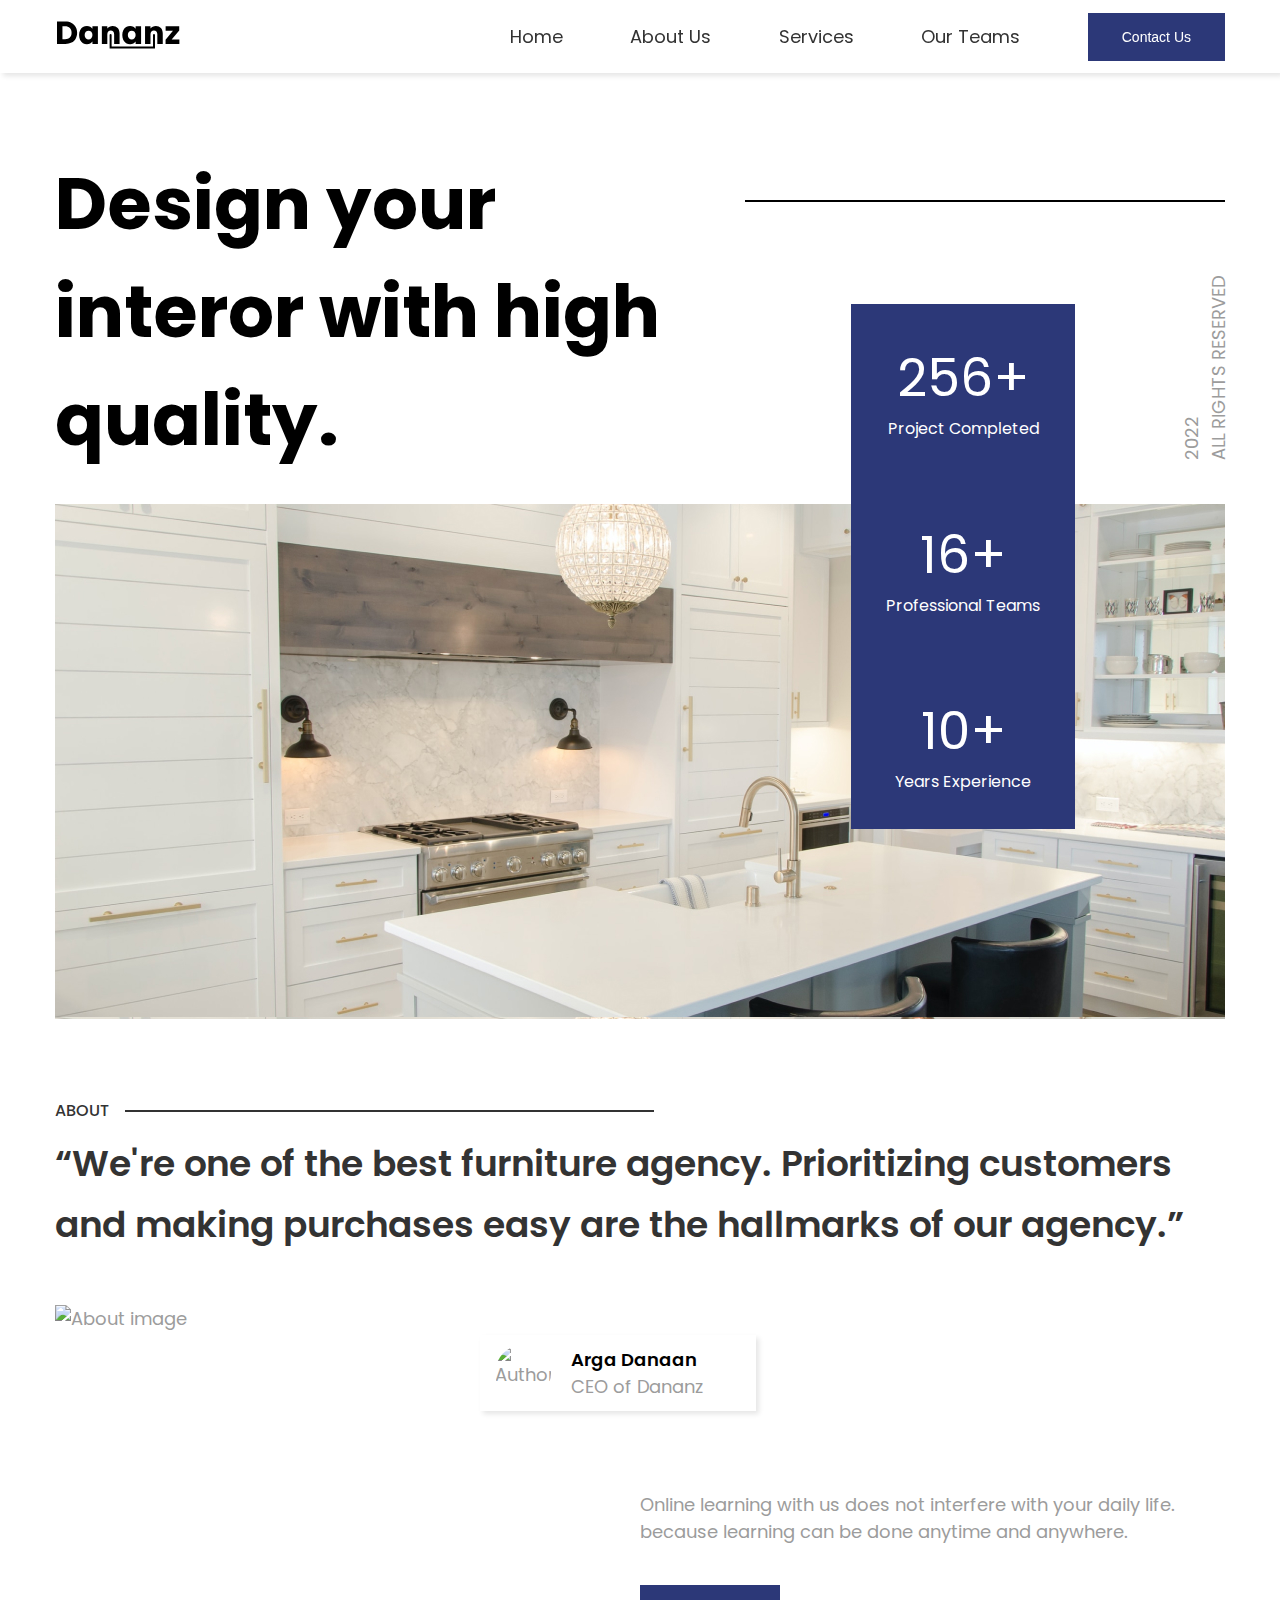
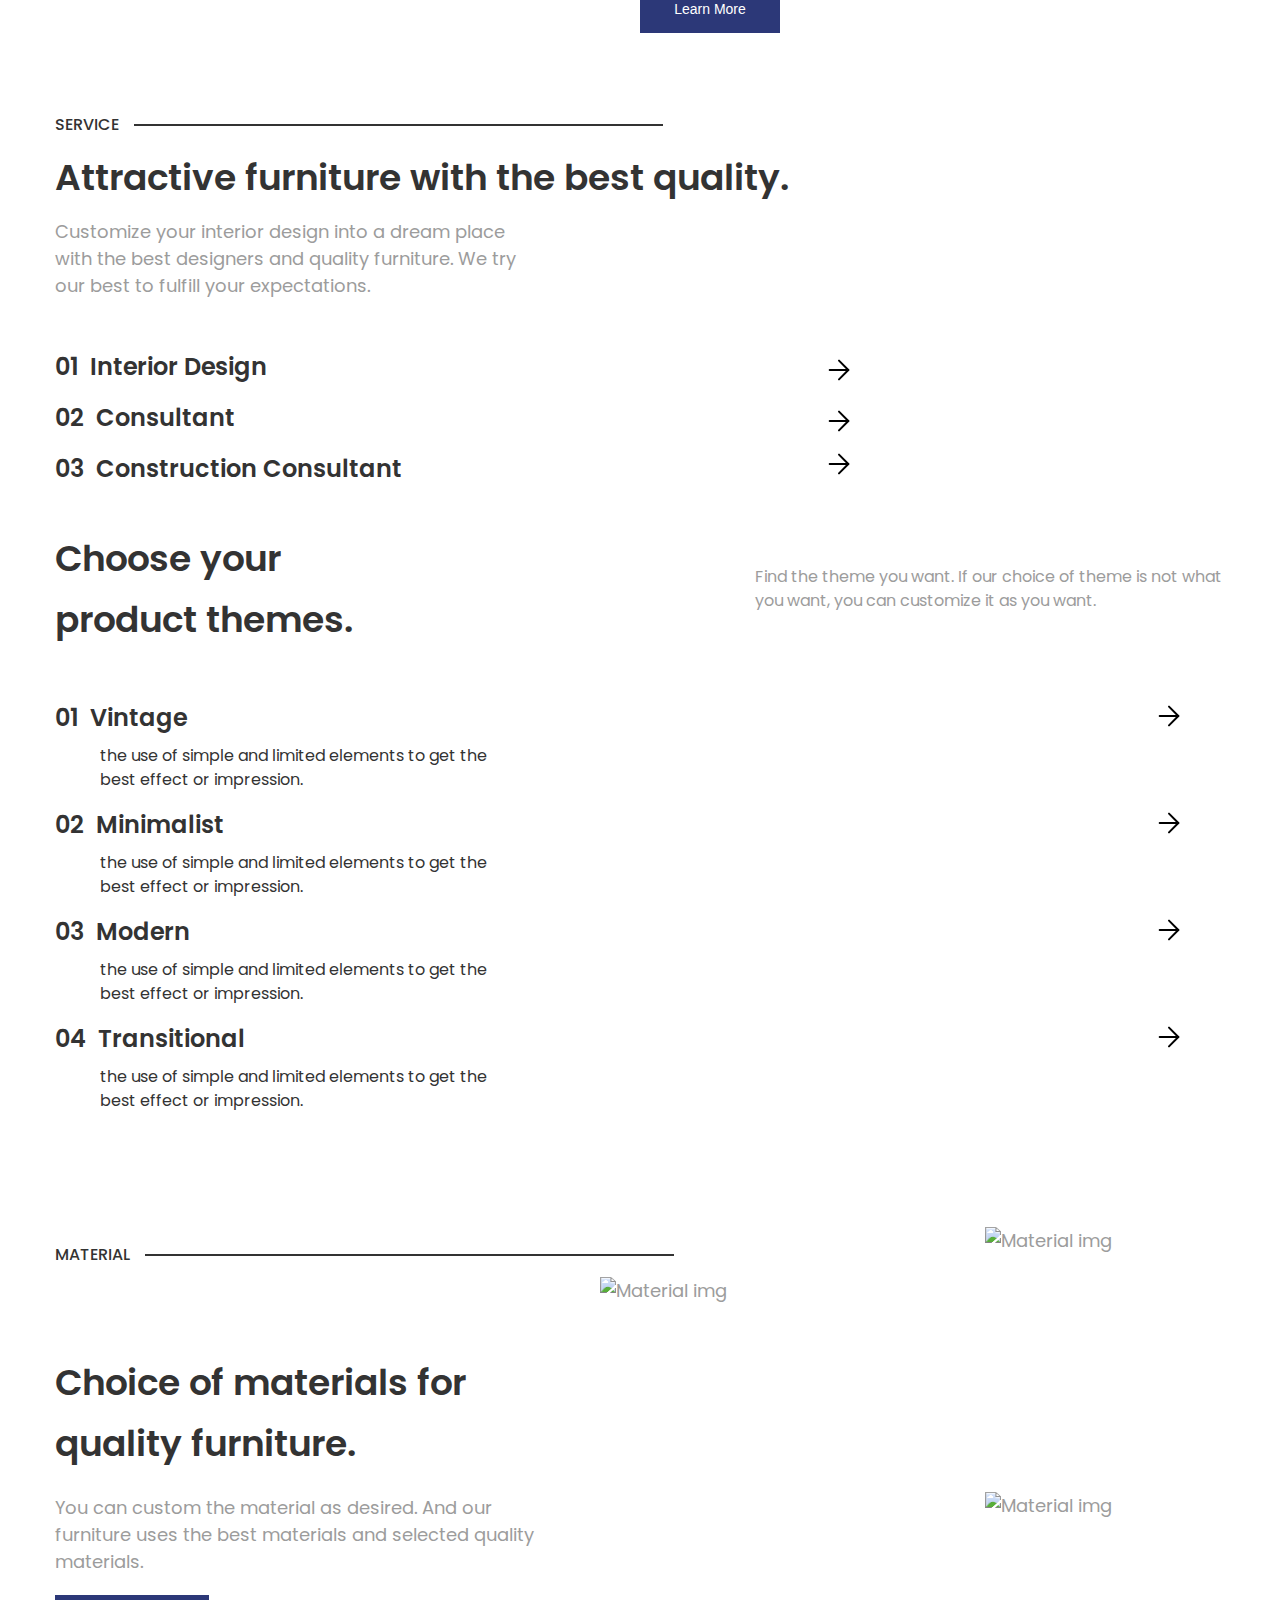
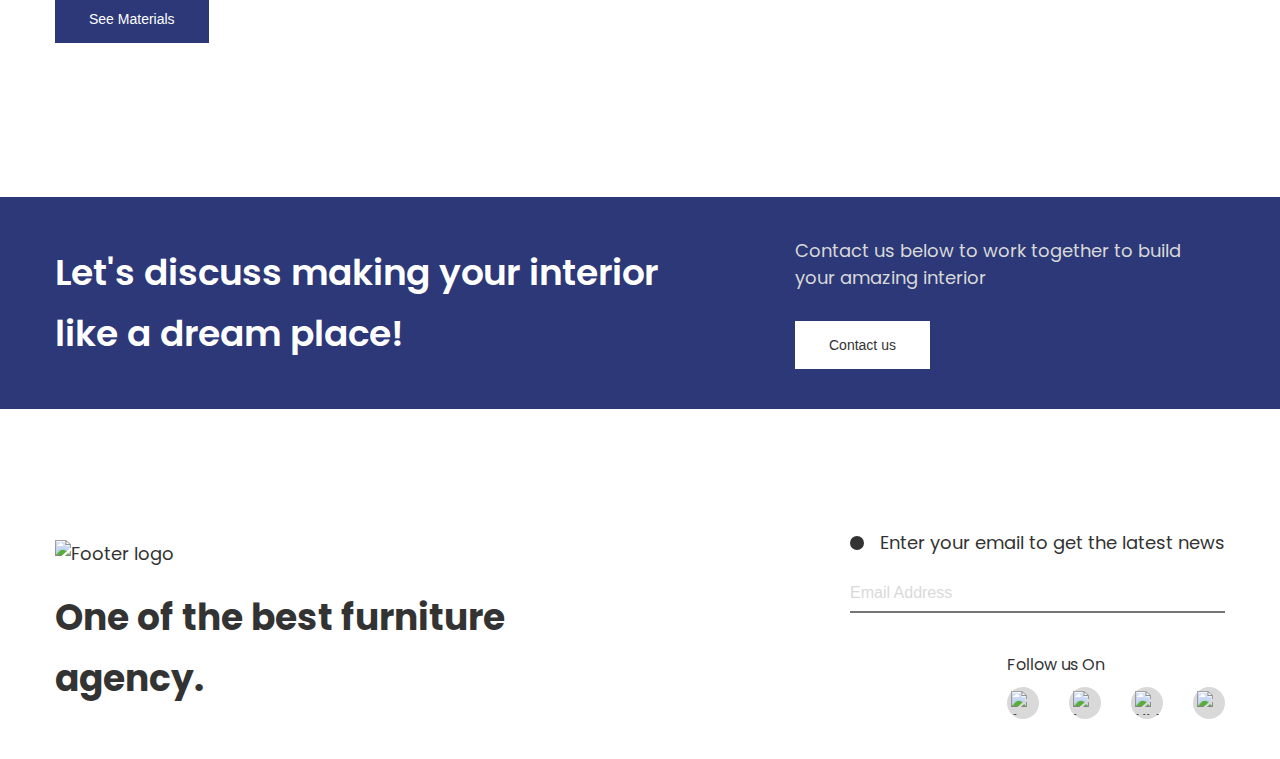
<file: index.html>
<!DOCTYPE html>
<html lang="en">

<head>
  <meta charset="UTF-8">
  <meta name="viewport" content="width=device-width, initial-scale=1.0">
  <title>Starter theme Andreyk1n</title>
  <link rel="apple-touch-icon" sizes="180x180" href="./images/favicons/apple-touch-icon.png">
  <link rel="icon" type="image/png" sizes="32x32" href="./images/favicons/favicon-32x32.png">
  <link rel="icon" type="image/png" sizes="16x16" href="./images/favicons/favicon-16x16.png">
  <link rel="manifest" href="./images/favicons/site.webmanifest">
  <link rel="mask-icon" href="./images/favicons/safari-pinned-tab.svg" color="#5bbad5">
  <meta name="msapplication-TileColor" content="#da532c">
  <meta name="theme-color" content="#ffffff">
  <link rel="stylesheet" href="./css/main.css">
  <link rel="stylesheet" href="./css/stylesheet.css">
  <!-- <link rel="stylesheet" href="./swiper.min.css"> -->
</head>

<body>

  <header class="header">
    <div class="header__container">
      <a href="index.html" class="header__logo">
        <img src="./images/header__logo.svg" alt="Header logo">
      </a>
      <nav class="header__nav">
        <a href="index.html">Home</a>
        <a href="about.html">About Us</a>
        <a href="services.html">Services</a>
        <a href="our-teams.html">Our Teams</a>
        <button class="button" onclick="window.location.href='contacts.html';">Contact Us</button>
      </nav>
      <div class="header__burger">
        <span></span>
      </div>
    </div>
  </header>

  <section class="banner page_section">
    <div class="banner__container">
      <h1 class="banner__title">Design your<br> interor with high<br> quality.</h1>
      <span class="banner__line"></span>
      <span class="banner__label">2022<br>ALL RIGHTS RESERVED</span>
      <div class="banner__img">
        <div class="banner__infos">
          <div class="banner__infos-items">
            <div class="banner__infos-items--header">
              <span data-counter-target="350">0</span>+
            </div>
            <p>Project Completed</p>
          </div>
          <div class="banner__infos-items">
            <div class="banner__infos-items--header">
              <span data-counter-target="23">0</span>+
            </div>
            <p>Professional Teams</p>
          </div>
          <div class="banner__infos-items">
            <div class="banner__infos-items--header">
              <span data-counter-target="15">0</span>+
            </div>
            <p>Years Experience</p>
          </div>
        </div>
      </div>
    </div>
  </section>

  <section class="about section">
    <div class="about__container">
      <div class="label">ABOUT <span class="label__line"></span></div>
      <h2 class="about__title">“We're one of the best furniture agency. Prioritizing customers and making purchases easy
        are the hallmarks of our agency.”</h2>
      <div class="about__content">
        <img data-src="./images/about/about.jpg" alt="About image" class="about__img lazy">
        <div>
          <div class="about__author">
            <img data-src="./images/about/author.jpg" alt="Author" class="about__author-img lazy">
            <div>
              <span class="about__author-name">Arga Danaan</span>
              <span class="about__author-position">CEO of Dananz</span>
            </div>
          </div>
          <div class="about__more">
            <p>Online learning with us does not interfere with your daily life. because learning can be done anytime and anywhere.</p>
            <button class="about__button button">Learn More</button>
          </div>
        </div>
      </div>
    </div>
  </section>

  <section class="service section">
    <div class="service__container">
      <div class="label">SERVICE<span class="label__line"></span></div>
      <h2>Attractive furniture with the best quality.</h2>
      <p>Customize your interior design into a dream place with the best designers and quality furniture. We try our best to fulfill your expectations.</p>
      <ol class="service__list">
        <li>Interior Design</li>
        <li>Consultant</li>
        <li>Construction Consultant</li>
      </ol>
      <img data-src="./images/service/service-imf.jpg" alt="Service img" class="service__img lazy">
    </div>
  </section>

  <section class="products section">
    <div class="products__container">
      <div class="label">PRODUCT<span class="label__line"></span></div>
      <div class="products__header">
        <h2>Choose your product themes.</h2>
        <p>Find the theme you want. If our choice of theme is not what you want, you can customize it as you want.</p>
      </div>
      <ol class="products__list">
        <li>Vintage
          <p>the use of simple and limited elements to get the best effect or impression.</p>
        </li>
        <li>Minimalist
          <p>the use of simple and limited elements to get the best effect or impression.</p>
        </li>
        <li>Modern
          <p>the use of simple and limited elements to get the best effect or impression.</p>
        </li>
        <li>Transitional
          <p>the use of simple and limited elements to get the best effect or impression.</p>
        </li>
      </ol>
    </div>
  </section>

  <section class="material section">
    <div class="material__container">
      <div class="label">MATERIAL<span class="label__line"></span></div>
      <div class="material__content">
        <div class="material__text">
          <h2>Choice of materials for quality furniture.</h2>
          <p>You can custom the material as desired. And our furniture uses the best materials and selected quality materials.</p>
          <button class="button">See Materials</button>
        </div>
        <div class="material__images">
          <img data-src="./images/material/material_1.jpg" alt="Material img" class="lazy material__image--1">
          <img data-src="./images/material/material_2.jpg" alt="Material img" class="lazy material__image--2">
          <img data-src="./images/material/material_3.jpg" alt="Material img" class="lazy material__image--3">
        </div>
      </div>
    </div>
  </section>

  <section class="contact section">
    <div class="contact__container">
      <h2>Let's discuss making your interior like a dream place!</h2>
      <div class="contact__action">
        <p>Contact us below to work together to build your amazing interior</p>
        <button class="button">Contact us</button>
      </div>
    </div>
  </section>

  <footer class="footer">
    <div class="footer__container">
      <div class="footer__text">
        <a href="/" class="footer__logo">
          <img data-src="./images/footer__logo.svg" alt="Footer logo" class="lazy">
        </a>
        <span>One of the best furniture agency.</span>
      </div>
      <div class="footer__contacts">
        <div class="footer__form">
          <label for="email">Enter your email to get the latest news</label>
          <input type="email" name="email" id="email" placeholder="Email Address">
        </div>
        <div class="footer__socials">
          <p>Follow us On</p>
          <div class="footer__icons">
            <a href="#"><img data-src="./images/icons/facebook.svg" alt="facebook" class="lazy"></a>
            <a href="#"><img data-src="./images/icons/instagram.svg" alt="instagram" class="lazy"></a>
            <a href="#"><img data-src="./images/icons/tiktok.svg" alt="tiktok" class="lazy"></a>
            <a href="#"><img data-src="./images/icons/youtube.svg" alt="youtube" class="lazy"></a>
          </div>
        </div>
      </div>
    </div>
  </footer>

  

  <script type="module" src="./components/app.js" defer></script>

  <script src="./libs/js/lazyImg.js" defer></script>

  <!-- --------------------------------------------------------- -->
  <!-- Скрипт дла підказок щодо оптимізації/доступності сайту -->
  <!-- Рекомендації https://andreyk1n.github.io/webAudit/ -->
  <!-- <script src="./components/js_components/webAudit.js" defer></script> -->
  <!-- Скрипт дла підказок щодо оптимізації/доступності сайту -->
  <!-- --------------------------------------------------------- -->

  <!-- <script>
        setTimeout(() => {
          const script = document.createElement('script');
          script.type = 'module';
          script.src = './components/app.js';
          document.body.appendChild(script);
        }, 2500); // затримка в 2500 мілісекунд (2,5 секунди)
      </script> -->


</body>

</html>
</file>
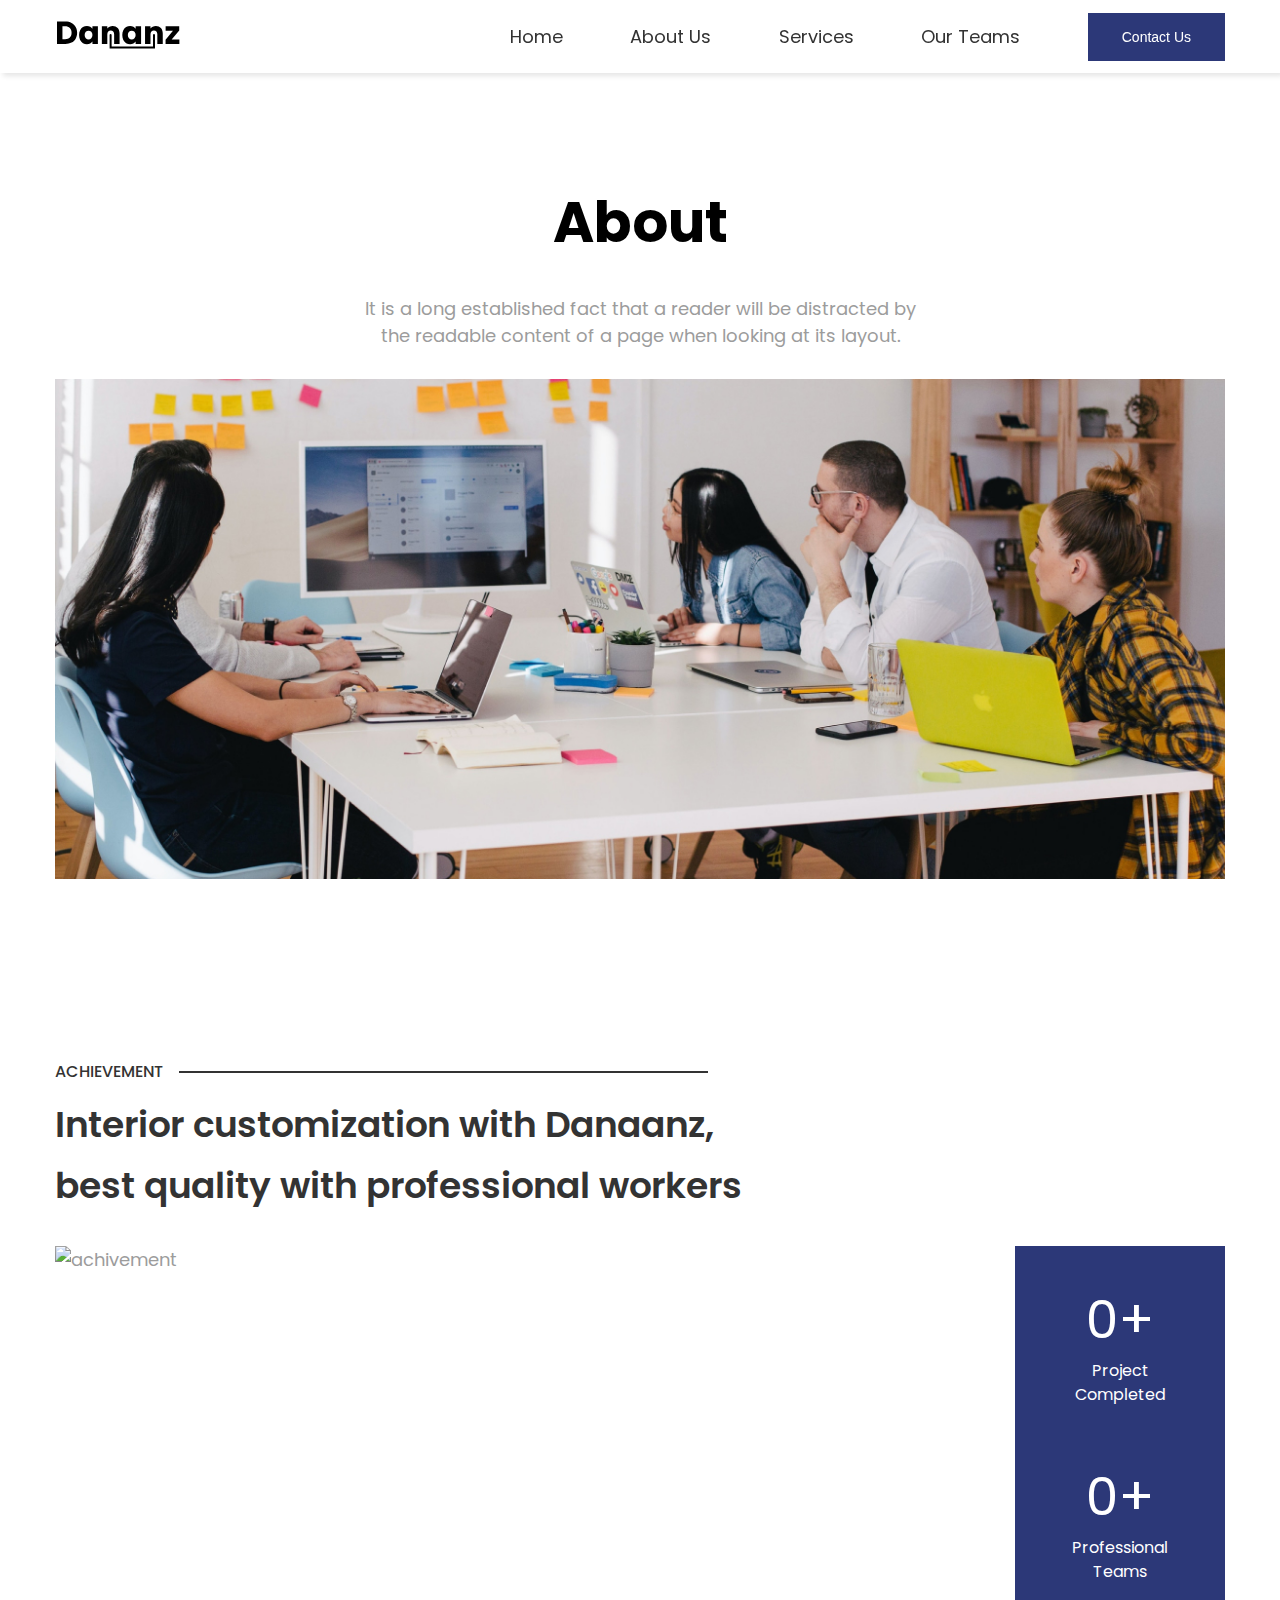
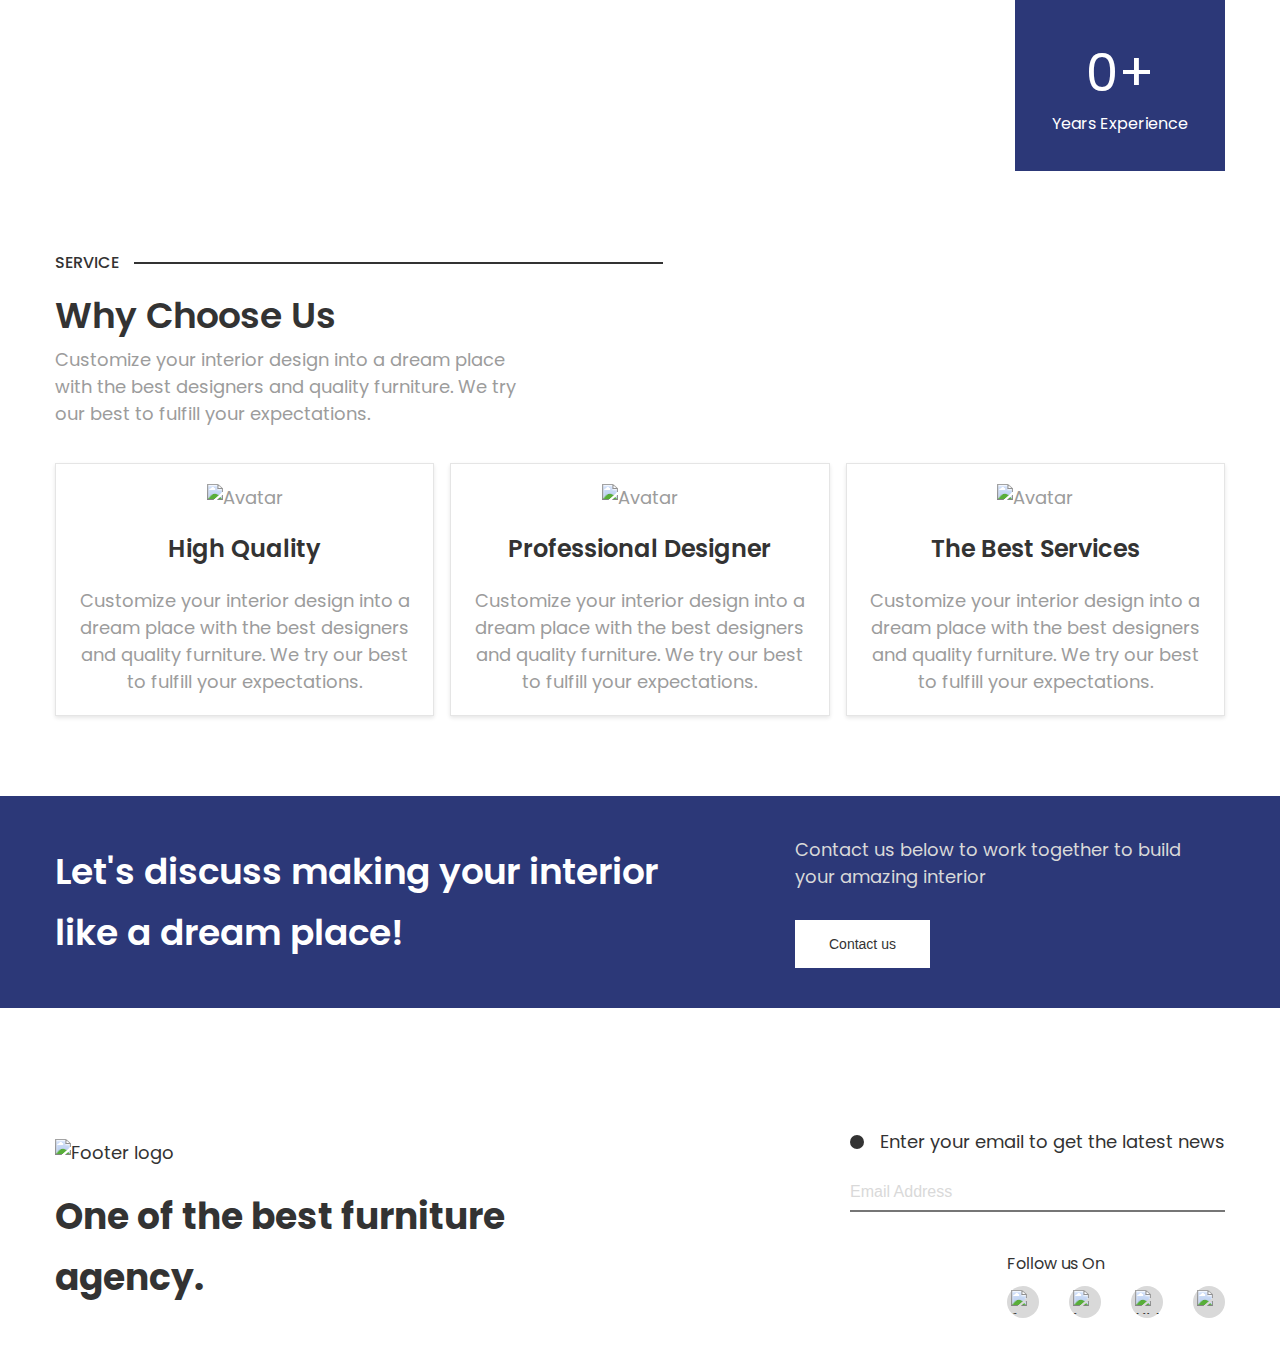
<file: about.html>
<!DOCTYPE html>
<html lang="en">

<head>
    <meta charset="UTF-8">
    <meta name="viewport" content="width=device-width, initial-scale=1.0">
    <title>Starter theme Andreyk1n</title>
    <link rel="apple-touch-icon" sizes="180x180" href="./images/favicons/apple-touch-icon.png">
    <link rel="icon" type="image/png" sizes="32x32" href="./images/favicons/favicon-32x32.png">
    <link rel="icon" type="image/png" sizes="16x16" href="./images/favicons/favicon-16x16.png">
    <link rel="manifest" href="./images/favicons/site.webmanifest">
    <link rel="mask-icon" href="./images/favicons/safari-pinned-tab.svg" color="#5bbad5">
    <meta name="msapplication-TileColor" content="#da532c">
    <meta name="theme-color" content="#ffffff">
    <link rel="stylesheet" href="./css/main.css">
    <link rel="stylesheet" href="./css/stylesheet.css">
    <!-- <link rel="stylesheet" href="./swiper.min.css"> -->
</head>

<body>
    <header class="header">
        <div class="header__container">
            <a href="index.html" class="header__logo">
                <img src="./images/header__logo.svg" alt="Header logo">
            </a>
            <nav class="header__nav">
                <a href="index.html">Home</a>
                <a href="about.html">About Us</a>
                <a href="services.html">Services</a>
                <a href="our-teams.html">Our Teams</a>
                <button class="button">Contact Us</button>
            </nav>
            <div class="header__burger">
                <span></span>
            </div>
        </div>
    </header>

    <section class="banner-main section">
        <div class="banner-main__container">
            <h1>About</h1>
            <p>It is a long established fact that a reader will be distracted by the readable content of a page when looking at its layout.</p>
            <img data-src="./images/banner-main/banner-about.jpg" alt="Banner img" class="lazy">
        </div>
    </section>

    <section class="achivement section page_section">
        <div class="achivement__container">
            <div class="label">ACHIEVEMENT<span class="label__line"></span></div>
            <h2>Interior customization with Danaanz, best quality with professional workers</h2>
            <div class="achivement__content">
                <img class="achivement__image lazy" data-src="./images/achivement/achivement-about.jpg" alt="achivement"></img>
                <div class="achivement__stats">
                    <div class="achivement__stats-items">
                        <div class="banner__infos-items--header">
                          <span data-counter-target="350">0</span>+
                        </div>
                        <p>Project Completed</p>
                      </div>
                      <div class="achivement__stats-items">
                        <div class="achivement__stats-items--header">
                          <span data-counter-target="23">0</span>+
                        </div>
                        <p>Professional Teams</p>
                      </div>
                      <div class="achivement__stats-items">
                        <div class="achivement__stats-items--header">
                          <span data-counter-target="15">0</span>+
                        </div>
                        <p>Years Experience</p>
                      </div>
                </div>
            </div>
        </div>
    </section>

    <section class="why section">
        <div class="why__container">
            <div class="label">SERVICE<span class="label__line"></span></div>
            <h2>Why Choose Us</h2>
            <p>Customize your interior design into a dream place with the best designers and quality furniture. We try our best to fulfill your expectations.</p>
            <div class="why__cards">
                <div class="why__card">
                    <img data-src="./images/why/avatar-temp.svg" alt="Avatar" class="lazy">
                    <p class="why__card-title">High Quality</p>
                    <p>Customize your interior design into a dream place with the best designers and quality furniture. We try our best to fulfill your expectations.</p>
                </div>
                <div class="why__card">
                    <img data-src="./images/why/avatar-temp.svg" alt="Avatar" class="lazy">
                    <p class="why__card-title">Professional Designer</p>
                    <p>Customize your interior design into a dream place with the best designers and quality furniture. We try our best to fulfill your expectations.</p>
                </div>
                <div class="why__card">
                    <img data-src="./images/why/avatar-temp.svg" alt="Avatar" class="lazy">
                    <p class="why__card-title">The Best Services</p>
                    <p>Customize your interior design into a dream place with the best designers and quality furniture. We try our best to fulfill your expectations.</p>
                </div>
            </div>
        </div>
    </section>

    <section class="contact section">
        <div class="contact__container">
          <h2>Let's discuss making your interior like a dream place!</h2>
          <div class="contact__action">
            <p>Contact us below to work together to build your amazing interior</p>
            <button class="button">Contact us</button>
          </div>
        </div>
      </section>

    <footer class="footer">
        <div class="footer__container">
            <div class="footer__text">
                <a href="/" class="footer__logo">
                    <img data-src="./images/footer__logo.svg" alt="Footer logo" class="lazy">
                </a>
                <span>One of the best furniture agency.</span>
            </div>
            <div class="footer__contacts">
                <div class="footer__form">
                    <label for="email">Enter your email to get the latest news</label>
                    <input type="email" name="email" id="email" placeholder="Email Address">
                </div>
                <div class="footer__socials">
                    <p>Follow us On</p>
                    <div class="footer__icons">
                        <a href="#"><img data-src="./images/icons/facebook.svg" alt="facebook" class="lazy"></a>
                        <a href="#"><img data-src="./images/icons/instagram.svg" alt="instagram" class="lazy"></a>
                        <a href="#"><img data-src="./images/icons/tiktok.svg" alt="tiktok" class="lazy"></a>
                        <a href="#"><img data-src="./images/icons/youtube.svg" alt="youtube" class="lazy"></a>
                    </div>
                </div>
            </div>
        </div>
    </footer>
    <script type="module" src="./components/app.js" defer></script>

    <script src="./libs/js/lazyImg.js" defer></script>

    <!-- --------------------------------------------------------- -->
    <!-- Скрипт дла підказок щодо оптимізації/доступності сайту -->
    <!-- Рекомендації https://andreyk1n.github.io/webAudit/ -->
    <!-- <script src="./components/js_components/webAudit.js" defer></script> -->
    <!-- Скрипт дла підказок щодо оптимізації/доступності сайту -->
    <!-- --------------------------------------------------------- -->

    <!-- <script>
          setTimeout(() => {
            const script = document.createElement('script');
            script.type = 'module';
            script.src = './components/app.js';
            document.body.appendChild(script);
          }, 2500); // затримка в 2500 мілісекунд (2,5 секунди)
        </script> -->


</body>

</html>
</file>
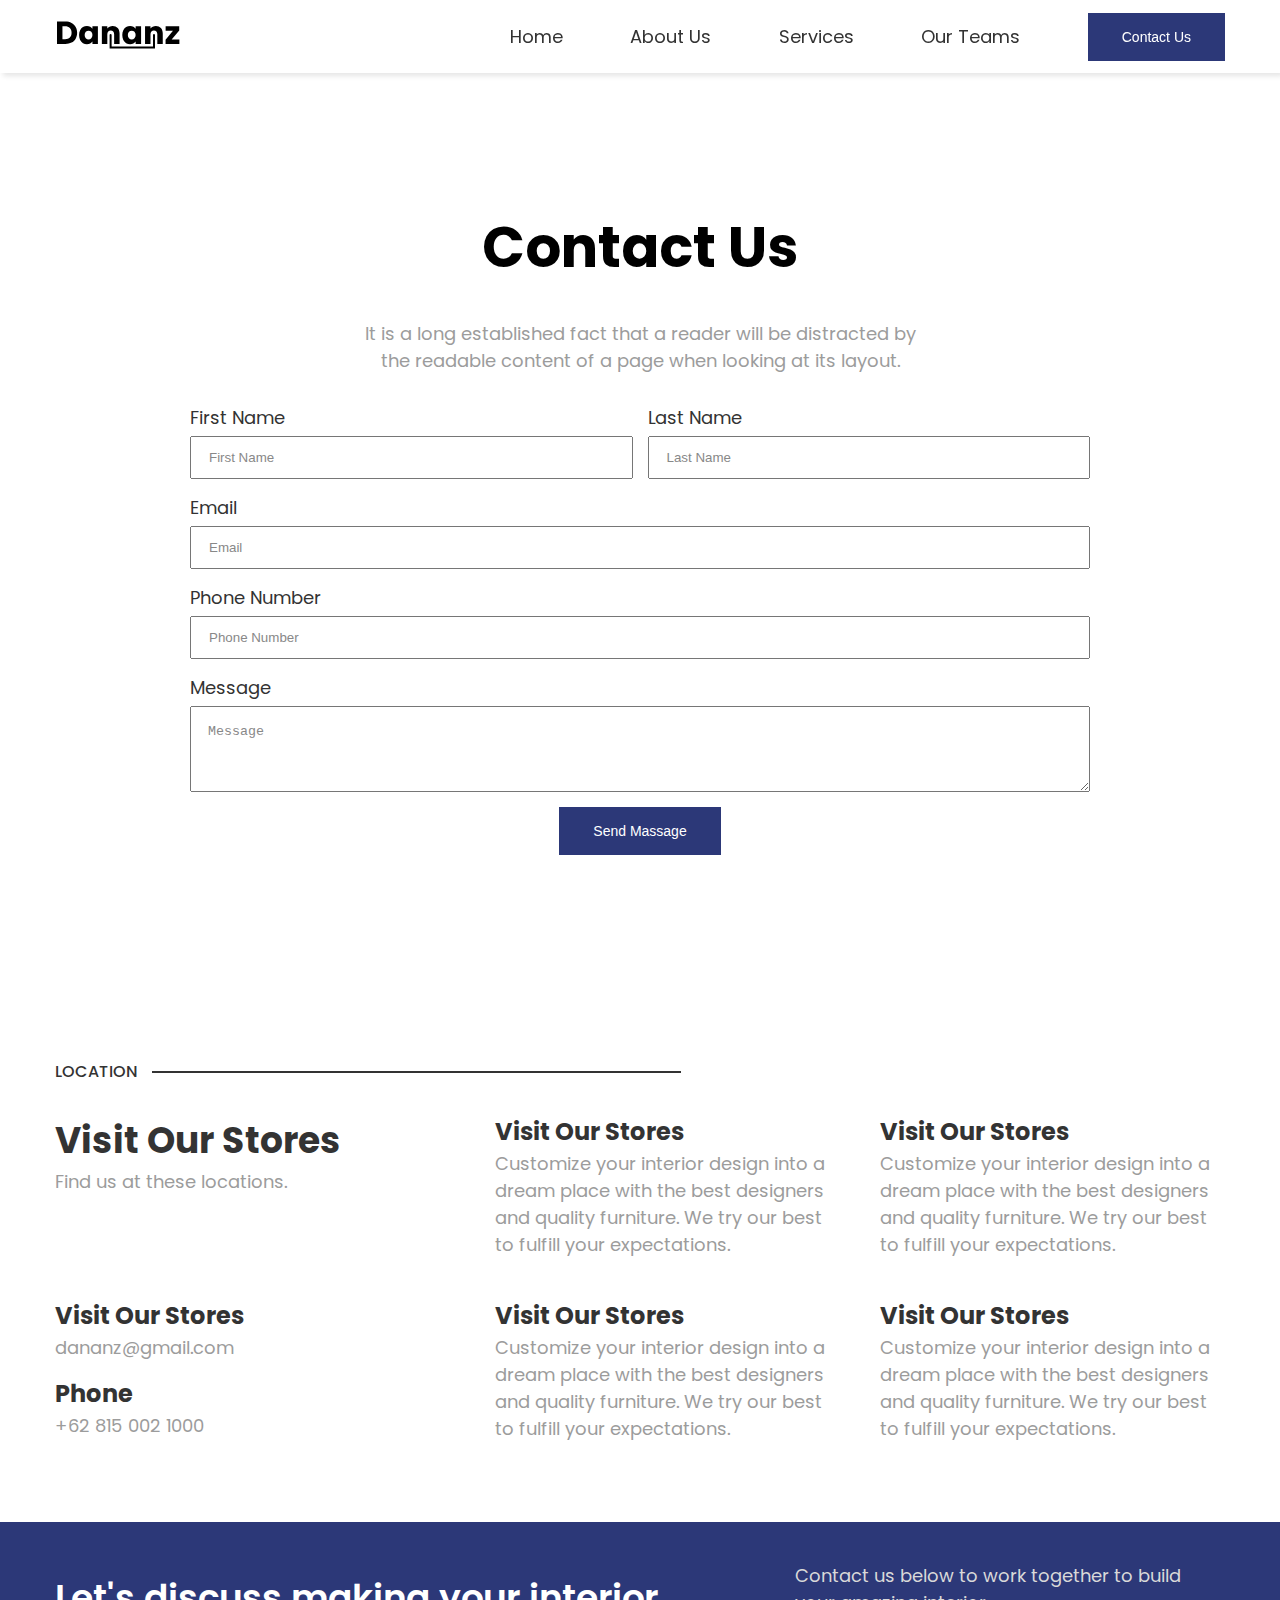
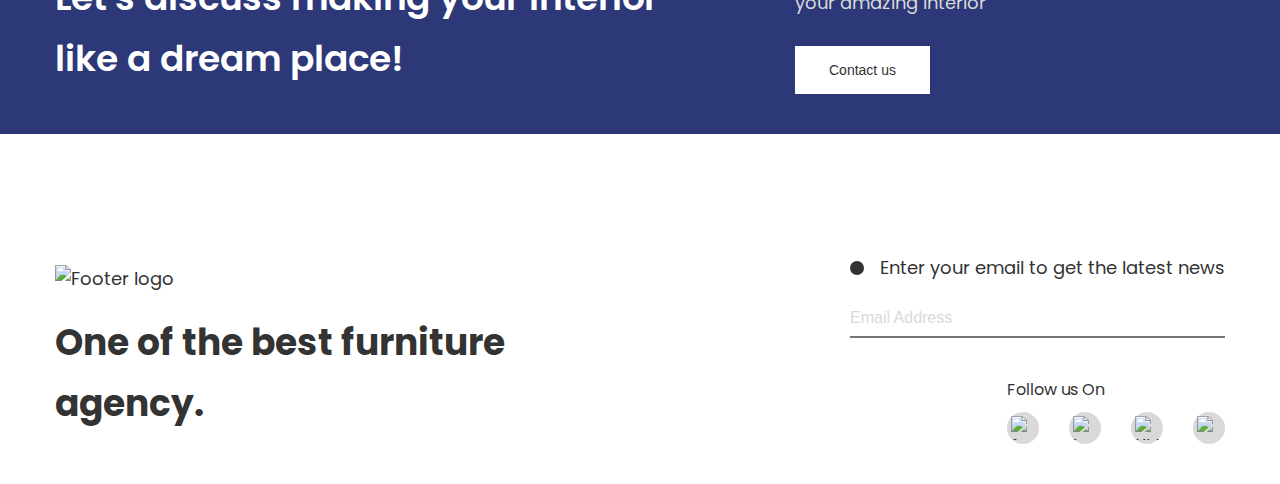
<file: contacts.html>
<!DOCTYPE html>
<html lang="en">

<head>
    <meta charset="UTF-8">
    <meta name="viewport" content="width=device-width, initial-scale=1.0">
    <title>Starter theme Andreyk1n</title>
    <link rel="apple-touch-icon" sizes="180x180" href="./images/favicons/apple-touch-icon.png">
    <link rel="icon" type="image/png" sizes="32x32" href="./images/favicons/favicon-32x32.png">
    <link rel="icon" type="image/png" sizes="16x16" href="./images/favicons/favicon-16x16.png">
    <link rel="manifest" href="./images/favicons/site.webmanifest">
    <link rel="mask-icon" href="./images/favicons/safari-pinned-tab.svg" color="#5bbad5">
    <meta name="msapplication-TileColor" content="#da532c">
    <meta name="theme-color" content="#ffffff">
    <link rel="stylesheet" href="./css/main.css">
    <link rel="stylesheet" href="./css/stylesheet.css">
    <!-- <link rel="stylesheet" href="./swiper.min.css"> -->
</head>

<body>
    <header class="header">
        <div class="header__container">
            <a href="index.html" class="header__logo">
                <img src="./images/header__logo.svg" alt="Header logo">
            </a>
            <nav class="header__nav">
                <a href="index.html">Home</a>
                <a href="about.html">About Us</a>
                <a href="services.html">Services</a>
                <a href="our-teams.html">Our Teams</a>
                <button class="button" onclick="window.location.href='contacts.html';">Contact Us</button>
            </nav>
            <div class="header__burger">
                <span></span>
            </div>
        </div>
    </header>

    <section class="banner-main section">
        <div class="banner-main__container">
            <h1>Contact Us</h1>
            <p>It is a long established fact that a reader will be distracted by the readable content of a page when
                looking at its layout.</p>
            <form action="POST" class="form">
                <div class="form__header">
                    <div class="form__field">
                        <label for="first-name" class="form__label">First Name</label>
                        <input type="text" id="first-name" name="first-name" class="form__input"
                            placeholder="First Name" required>
                    </div>

                    <div class="form__field">
                        <label for="last-name" class="form__label">Last Name</label>
                        <input type="text" id="last-name" name="last-name" class="form__input" placeholder="Last Name"
                            required>
                    </div>
                </div>

                <div class="form__field">
                    <label for="email" class="form__label">Email</label>
                    <input type="email" id="email" name="email" class="form__input" placeholder="Email" required>
                </div>

                <div class="form__field">
                    <label for="phone" class="form__label">Phone Number</label>
                    <input type="tel" id="phone" name="phone" class="form__input" placeholder="Phone Number" required>
                </div>

                <div class="form__field">
                    <label for="message" class="form__label">Message</label>
                    <textarea id="message" name="message" class="form__textarea" rows="4" placeholder="Message"
                        required></textarea>
                </div>

                <button type="submit" class="form__button button">Send Massage</button>
            </form>
        </div>
    </section>

    <section class="location section">
        <div class="location__container">
            <div class="label">Location<span class="label__line"></span></div>
            <div class="location__cards">
                <div class="location__card">
                    <span class="big">Visit Our Stores</span>
                    Find us at these locations.
                </div>
                <div class="location__card">
                    <span>Visit Our Stores</span>
                    Customize your interior design into a dream place with the best designers and quality furniture. We
                    try our best to fulfill your expectations.
                </div>
                <div class="location__card">
                    <span>Visit Our Stores</span>
                    Customize your interior design into a dream place with the best designers and quality furniture. We
                    try our best to fulfill your expectations.
                </div>
                <div class="location__card cnt-card">
                    <span>Visit Our Stores</span>
                    <a href="mailto:dananz@gmail.com">dananz@gmail.com</a>
                    <span class="mt15">Phone</span>
                    <a href="tel:+628150021000">+62 815 002 1000</a>
                </div>
                <div class="location__card">
                    <span>Visit Our Stores</span>
                    Customize your interior design into a dream place with the best designers and quality furniture. We
                    try our best to fulfill your expectations.
                </div>
                <div class="location__card">
                    <span>Visit Our Stores</span>
                    Customize your interior design into a dream place with the best designers and quality furniture. We
                    try our best to fulfill your expectations.
                </div>
            </div>
        </div>
    </section>

    <section class="contact section">
        <div class="contact__container">
            <h2>Let's discuss making your interior like a dream place!</h2>
            <div class="contact__action">
                <p>Contact us below to work together to build your amazing interior</p>
                <button class="button">Contact us</button>
            </div>
        </div>
    </section>

    <footer class="footer">
        <div class="footer__container">
            <div class="footer__text">
                <a href="/" class="footer__logo">
                    <img data-src="./images/footer__logo.svg" alt="Footer logo" class="lazy">
                </a>
                <span>One of the best furniture agency.</span>
            </div>
            <div class="footer__contacts">
                <div class="footer__form">
                    <label for="email">Enter your email to get the latest news</label>
                    <input type="email" name="email" id="email" placeholder="Email Address">
                </div>
                <div class="footer__socials">
                    <p>Follow us On</p>
                    <div class="footer__icons">
                        <a href="#"><img data-src="./images/icons/facebook.svg" alt="facebook" class="lazy"></a>
                        <a href="#"><img data-src="./images/icons/instagram.svg" alt="instagram" class="lazy"></a>
                        <a href="#"><img data-src="./images/icons/tiktok.svg" alt="tiktok" class="lazy"></a>
                        <a href="#"><img data-src="./images/icons/youtube.svg" alt="youtube" class="lazy"></a>
                    </div>
                </div>
            </div>
        </div>
    </footer>
    <script type="module" src="./components/app.js" defer></script>

    <script src="./libs/js/lazyImg.js" defer></script>

    <!-- --------------------------------------------------------- -->
    <!-- Скрипт дла підказок щодо оптимізації/доступності сайту -->
    <!-- Рекомендації https://andreyk1n.github.io/webAudit/ -->
    <!-- <script src="./components/js_components/webAudit.js" defer></script> -->
    <!-- Скрипт дла підказок щодо оптимізації/доступності сайту -->
    <!-- --------------------------------------------------------- -->

    <!-- <script>
          setTimeout(() => {
            const script = document.createElement('script');
            script.type = 'module';
            script.src = './components/app.js';
            document.body.appendChild(script);
          }, 2500); // затримка в 2500 мілісекунд (2,5 секунди)
        </script> -->


</body>

</html>
</file>
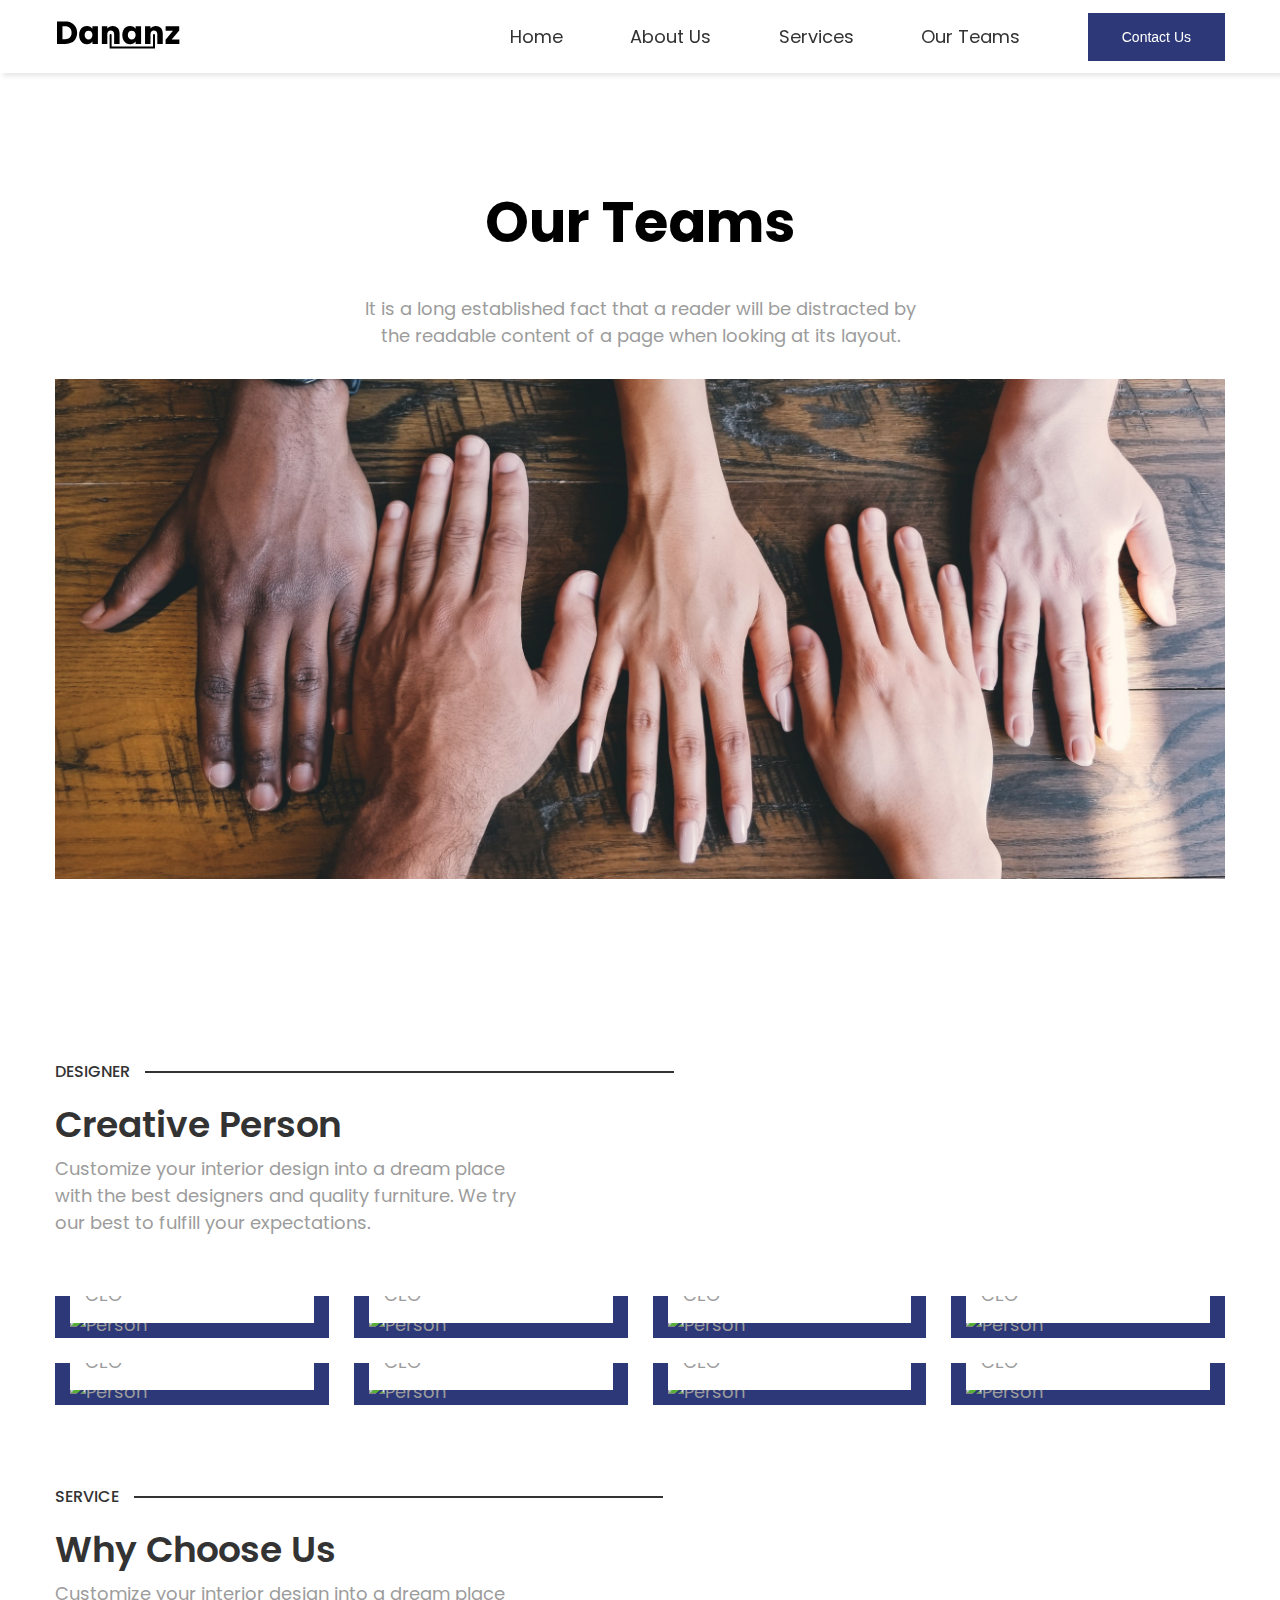
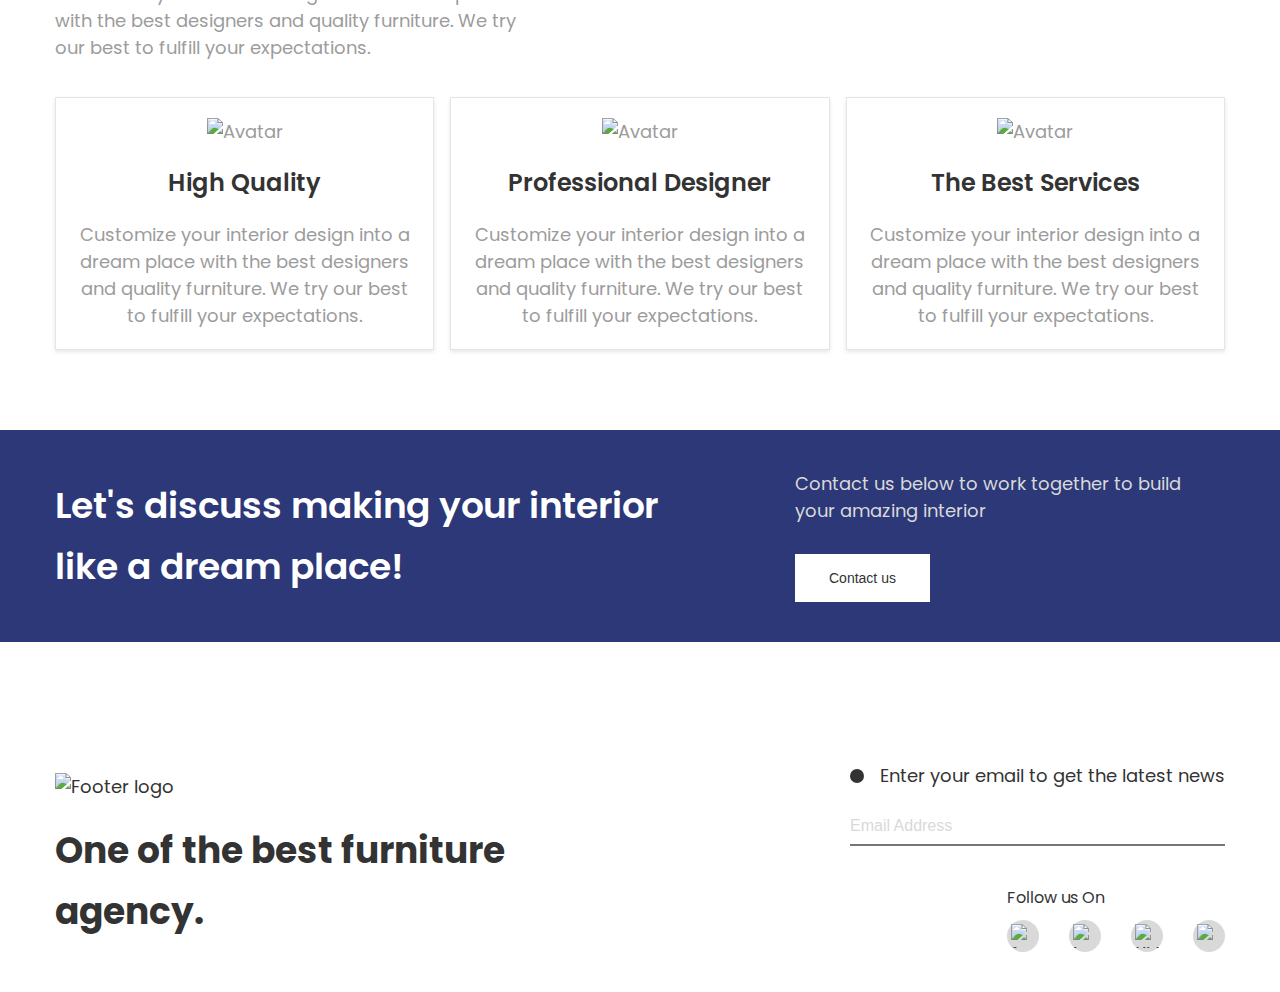
<file: our-teams.html>
<!DOCTYPE html>
<html lang="en">

<head>
    <meta charset="UTF-8">
    <meta name="viewport" content="width=device-width, initial-scale=1.0">
    <title>Starter theme Andreyk1n</title>
    <link rel="apple-touch-icon" sizes="180x180" href="./images/favicons/apple-touch-icon.png">
    <link rel="icon" type="image/png" sizes="32x32" href="./images/favicons/favicon-32x32.png">
    <link rel="icon" type="image/png" sizes="16x16" href="./images/favicons/favicon-16x16.png">
    <link rel="manifest" href="./images/favicons/site.webmanifest">
    <link rel="mask-icon" href="./images/favicons/safari-pinned-tab.svg" color="#5bbad5">
    <meta name="msapplication-TileColor" content="#da532c">
    <meta name="theme-color" content="#ffffff">
    <link rel="stylesheet" href="./css/main.css">
    <link rel="stylesheet" href="./css/stylesheet.css">
    <!-- <link rel="stylesheet" href="./swiper.min.css"> -->
</head>

<body>
    <header class="header">
        <div class="header__container">
            <a href="index.html" class="header__logo">
                <img src="./images/header__logo.svg" alt="Header logo">
            </a>
            <nav class="header__nav">
                <a href="index.html">Home</a>
                <a href="about.html">About Us</a>
                <a href="services.html">Services</a>
                <a href="our-teams.html">Our Teams</a>
                <button class="button" onclick="window.location.href='contacts.html';">Contact Us</button>
            </nav>
            <div class="header__burger">
                <span></span>
            </div>
        </div>
    </header>

    <section class="banner-main section">
        <div class="banner-main__container">
            <h1>Our Teams</h1>
            <p>It is a long established fact that a reader will be distracted by the readable content of a page when
                looking at its layout.</p>
            <img data-src="./images/banner-main/banner-teams.jpg" alt="Banner img" class="lazy">
        </div>
    </section>

    <section class="cards section">
        <div class="cards__container">
            <div class="label">Designer<span class="label__line"></span></div>
            <h2>Creative Person</h2>
            <p>Customize your interior design into a dream place with the best designers and quality furniture. We try our best to fulfill your expectations.</p>
            <div class="cards__items">
                <div class="cards__item">
                    <img data-src="./images/cards/cards__person.png" alt="Person" class="lazy">
                    <div class="cards__info">
                        <span>Shoo Phar Dhie</span>
                        CEO
                    </div>
                </div>
                <div class="cards__item">
                    <img data-src="./images/cards/cards__person.png" alt="Person" class="lazy">
                    <div class="cards__info">
                        <span>Shoo Phar Dhie</span>
                        CEO
                    </div>
                </div>
                <div class="cards__item">
                    <img data-src="./images/cards/cards__person.png" alt="Person" class="lazy">
                    <div class="cards__info">
                        <span>Shoo Phar Dhie</span>
                        CEO
                    </div>
                </div>
                <div class="cards__item">
                    <img data-src="./images/cards/cards__person.png" alt="Person" class="lazy">
                    <div class="cards__info">
                        <span>Shoo Phar Dhie</span>
                        CEO
                    </div>
                </div>
                <div class="cards__item">
                    <img data-src="./images/cards/cards__person.png" alt="Person" class="lazy">
                    <div class="cards__info">
                        <span>Shoo Phar Dhie</span>
                        CEO
                    </div>
                </div>
                <div class="cards__item">
                    <img data-src="./images/cards/cards__person.png" alt="Person" class="lazy">
                    <div class="cards__info">
                        <span>Shoo Phar Dhie</span>
                        CEO
                    </div>
                </div>
                <div class="cards__item">
                    <img data-src="./images/cards/cards__person.png" alt="Person" class="lazy">
                    <div class="cards__info">
                        <span>Shoo Phar Dhie</span>
                        CEO
                    </div>
                </div>
                <div class="cards__item">
                    <img data-src="./images/cards/cards__person.png" alt="Person" class="lazy">
                    <div class="cards__info">
                        <span>Shoo Phar Dhie</span>
                        CEO
                    </div>
                </div>
            </div>
        </div>
    </section>

    <section class="why section">
        <div class="why__container">
            <div class="label">SERVICE<span class="label__line"></span></div>
            <h2>Why Choose Us</h2>
            <p>Customize your interior design into a dream place with the best designers and quality furniture. We try our best to fulfill your expectations.</p>
            <div class="why__cards">
                <div class="why__card">
                    <img data-src="./images/why/avatar-temp.svg" alt="Avatar" class="lazy">
                    <p class="why__card-title">High Quality</p>
                    <p>Customize your interior design into a dream place with the best designers and quality furniture. We try our best to fulfill your expectations.</p>
                </div>
                <div class="why__card">
                    <img data-src="./images/why/avatar-temp.svg" alt="Avatar" class="lazy">
                    <p class="why__card-title">Professional Designer</p>
                    <p>Customize your interior design into a dream place with the best designers and quality furniture. We try our best to fulfill your expectations.</p>
                </div>
                <div class="why__card">
                    <img data-src="./images/why/avatar-temp.svg" alt="Avatar" class="lazy">
                    <p class="why__card-title">The Best Services</p>
                    <p>Customize your interior design into a dream place with the best designers and quality furniture. We try our best to fulfill your expectations.</p>
                </div>
            </div>
        </div>
    </section>

    <section class="contact section">
        <div class="contact__container">
            <h2>Let's discuss making your interior like a dream place!</h2>
            <div class="contact__action">
                <p>Contact us below to work together to build your amazing interior</p>
                <button class="button">Contact us</button>
            </div>
        </div>
    </section>

    <footer class="footer">
        <div class="footer__container">
            <div class="footer__text">
                <a href="/" class="footer__logo">
                    <img data-src="./images/footer__logo.svg" alt="Footer logo" class="lazy">
                </a>
                <span>One of the best furniture agency.</span>
            </div>
            <div class="footer__contacts">
                <div class="footer__form">
                    <label for="email">Enter your email to get the latest news</label>
                    <input type="email" name="email" id="email" placeholder="Email Address">
                </div>
                <div class="footer__socials">
                    <p>Follow us On</p>
                    <div class="footer__icons">
                        <a href="#"><img data-src="./images/icons/facebook.svg" alt="facebook" class="lazy"></a>
                        <a href="#"><img data-src="./images/icons/instagram.svg" alt="instagram" class="lazy"></a>
                        <a href="#"><img data-src="./images/icons/tiktok.svg" alt="tiktok" class="lazy"></a>
                        <a href="#"><img data-src="./images/icons/youtube.svg" alt="youtube" class="lazy"></a>
                    </div>
                </div>
            </div>
        </div>
    </footer>
    <script type="module" src="./components/app.js" defer></script>

    <script src="./libs/js/lazyImg.js" defer></script>

    <!-- --------------------------------------------------------- -->
    <!-- Скрипт дла підказок щодо оптимізації/доступності сайту -->
    <!-- Рекомендації https://andreyk1n.github.io/webAudit/ -->
    <!-- <script src="./components/js_components/webAudit.js" defer></script> -->
    <!-- Скрипт дла підказок щодо оптимізації/доступності сайту -->
    <!-- --------------------------------------------------------- -->

    <!-- <script>
          setTimeout(() => {
            const script = document.createElement('script');
            script.type = 'module';
            script.src = './components/app.js';
            document.body.appendChild(script);
          }, 2500); // затримка в 2500 мілісекунд (2,5 секунди)
        </script> -->


</body>

</html>
</file>
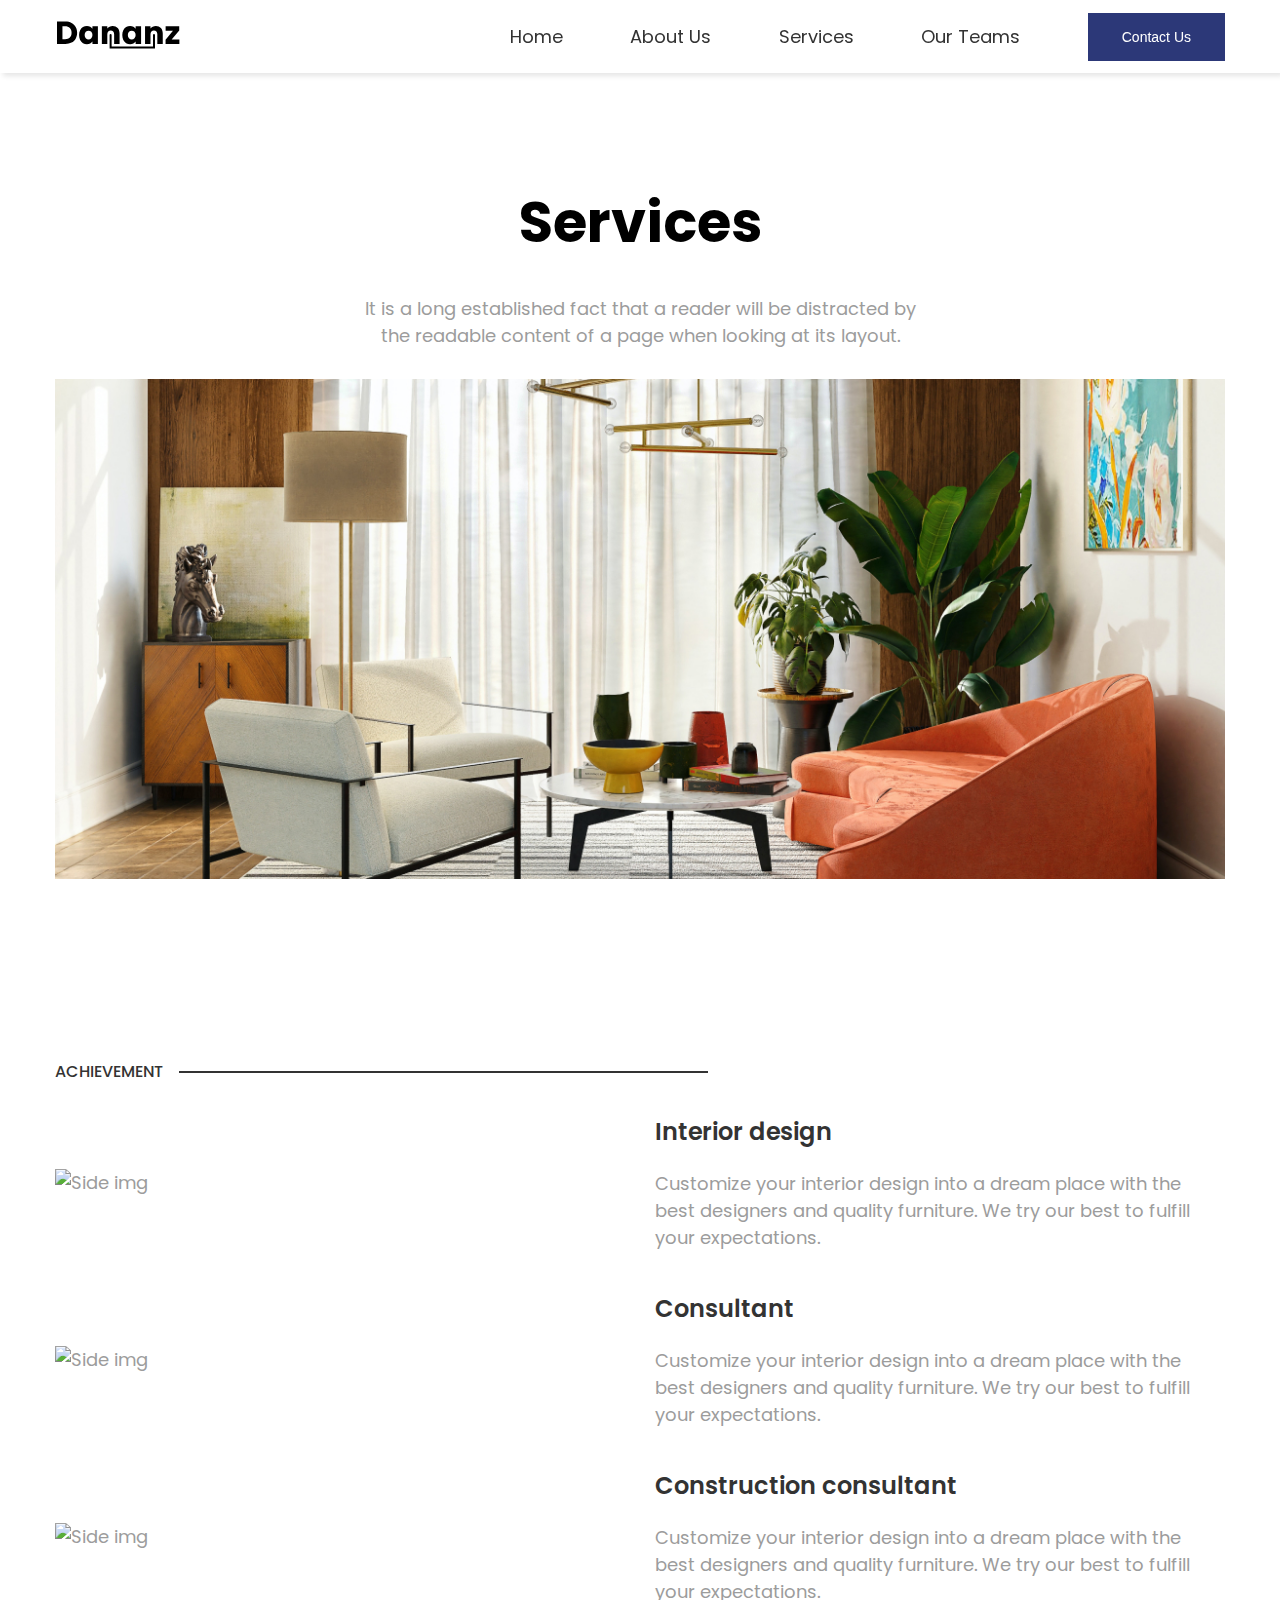
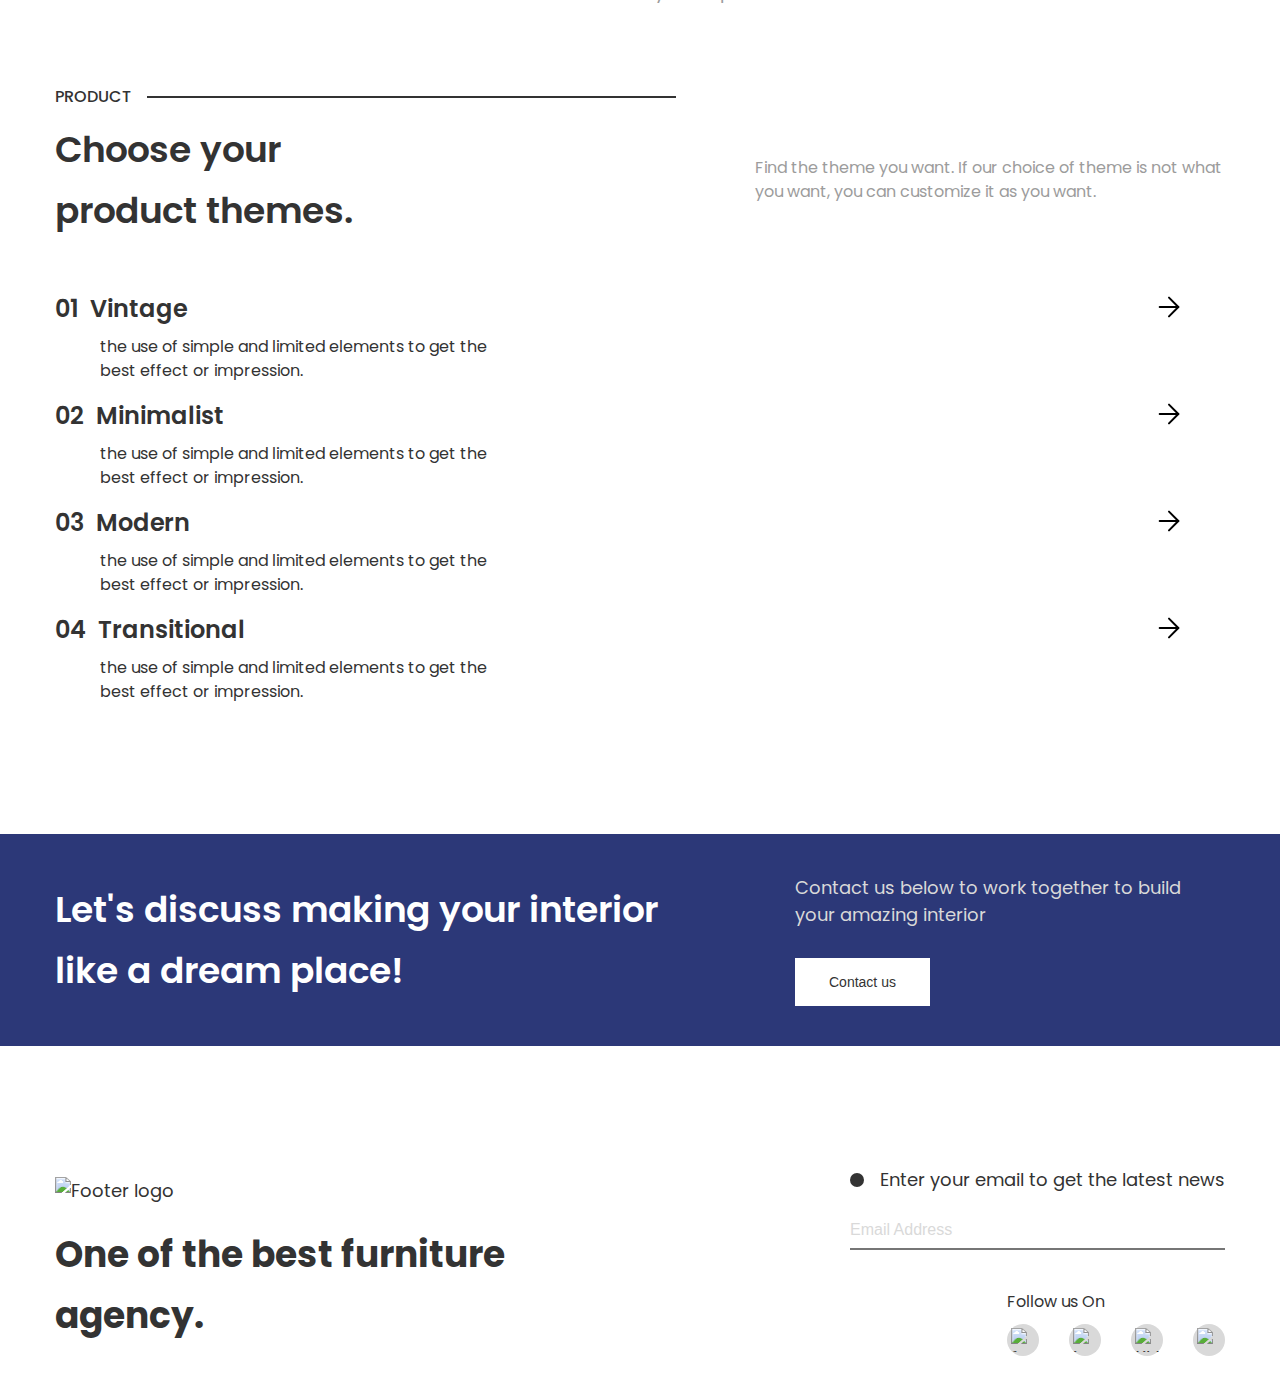
<file: services.html>
<!DOCTYPE html>
<html lang="en">

<head>
    <meta charset="UTF-8">
    <meta name="viewport" content="width=device-width, initial-scale=1.0">
    <title>Starter theme Andreyk1n</title>
    <link rel="apple-touch-icon" sizes="180x180" href="./images/favicons/apple-touch-icon.png">
    <link rel="icon" type="image/png" sizes="32x32" href="./images/favicons/favicon-32x32.png">
    <link rel="icon" type="image/png" sizes="16x16" href="./images/favicons/favicon-16x16.png">
    <link rel="manifest" href="./images/favicons/site.webmanifest">
    <link rel="mask-icon" href="./images/favicons/safari-pinned-tab.svg" color="#5bbad5">
    <meta name="msapplication-TileColor" content="#da532c">
    <meta name="theme-color" content="#ffffff">
    <link rel="stylesheet" href="./css/main.css">
    <link rel="stylesheet" href="./css/stylesheet.css">
    <!-- <link rel="stylesheet" href="./swiper.min.css"> -->
</head>

<body>
    <header class="header">
        <div class="header__container">
            <a href="index.html" class="header__logo">
                <img src="./images/header__logo.svg" alt="Header logo">
            </a>
            <nav class="header__nav">
                <a href="index.html">Home</a>
                <a href="about.html">About Us</a>
                <a href="services.html">Services</a>
                <a href="our-teams.html">Our Teams</a>
                <button class="button" onclick="window.location.href='contacts.html';">Contact Us</button>
            </nav>
            <div class="header__burger">
                <span></span>
            </div>
        </div>
    </header>

    <section class="banner-main section">
        <div class="banner-main__container">
            <h1>Services</h1>
            <p>It is a long established fact that a reader will be distracted by the readable content of a page when
                looking at its layout.</p>
            <img data-src="./images/banner-main/banner-services.jpg" alt="Banner img" class="lazy">
        </div>
    </section>

    <section class="side-img section">
        <div class="side-img__container">
            <div class="label">ACHIEVEMENT<span class="label__line"></span></div>
            <div class="side-img__rows">
                <div class="side-img__row">
                    <img data-src="./images/side-img/side-img-1.jpg" alt="Side img" class="lazy">
                    <div class="side-img__content">
                        <span>Interior design</span>
                        Customize your interior design into a dream place with the best designers and quality furniture.
                        We try our best to fulfill your expectations.
                    </div>
                </div>
                <div class="side-img__row">
                    <img data-src="./images/side-img/side-img-2.jpg" alt="Side img" class="lazy">
                    <div class="side-img__content">
                        <span>Consultant</span>
                        Customize your interior design into a dream place with the best designers and quality furniture.
                        We try our best to fulfill your expectations.
                    </div>
                </div>
                <div class="side-img__row">
                    <img data-src="./images/side-img/side-img-3.jpg" alt="Side img" class="lazy">
                    <div class="side-img__content">
                        <span>Construction consultant</span>
                        Customize your interior design into a dream place with the best designers and quality furniture.
                        We try our best to fulfill your expectations.
                    </div>
                </div>
            </div>
        </div>
    </section>

    <section class="products section">
        <div class="products__container">
            <div class="label">PRODUCT<span class="label__line"></span></div>
            <div class="products__header">
                <h2>Choose your product themes.</h2>
                <p>Find the theme you want. If our choice of theme is not what you want, you can customize it as you
                    want.</p>
            </div>
            <ol class="products__list">
                <li>Vintage
                    <p>the use of simple and limited elements to get the best effect or impression.</p>
                </li>
                <li>Minimalist
                    <p>the use of simple and limited elements to get the best effect or impression.</p>
                </li>
                <li>Modern
                    <p>the use of simple and limited elements to get the best effect or impression.</p>
                </li>
                <li>Transitional
                    <p>the use of simple and limited elements to get the best effect or impression.</p>
                </li>
            </ol>
        </div>
    </section>

    <section class="contact section">
        <div class="contact__container">
            <h2>Let's discuss making your interior like a dream place!</h2>
            <div class="contact__action">
                <p>Contact us below to work together to build your amazing interior</p>
                <button class="button">Contact us</button>
            </div>
        </div>
    </section>

    <footer class="footer">
        <div class="footer__container">
            <div class="footer__text">
                <a href="/" class="footer__logo">
                    <img data-src="./images/footer__logo.svg" alt="Footer logo" class="lazy">
                </a>
                <span>One of the best furniture agency.</span>
            </div>
            <div class="footer__contacts">
                <div class="footer__form">
                    <label for="email">Enter your email to get the latest news</label>
                    <input type="email" name="email" id="email" placeholder="Email Address">
                </div>
                <div class="footer__socials">
                    <p>Follow us On</p>
                    <div class="footer__icons">
                        <a href="#"><img data-src="./images/icons/facebook.svg" alt="facebook" class="lazy"></a>
                        <a href="#"><img data-src="./images/icons/instagram.svg" alt="instagram" class="lazy"></a>
                        <a href="#"><img data-src="./images/icons/tiktok.svg" alt="tiktok" class="lazy"></a>
                        <a href="#"><img data-src="./images/icons/youtube.svg" alt="youtube" class="lazy"></a>
                    </div>
                </div>
            </div>
        </div>
    </footer>
    <script type="module" src="./components/app.js" defer></script>

    <script src="./libs/js/lazyImg.js" defer></script>

    <!-- --------------------------------------------------------- -->
    <!-- Скрипт дла підказок щодо оптимізації/доступності сайту -->
    <!-- Рекомендації https://andreyk1n.github.io/webAudit/ -->
    <!-- <script src="./components/js_components/webAudit.js" defer></script> -->
    <!-- Скрипт дла підказок щодо оптимізації/доступності сайту -->
    <!-- --------------------------------------------------------- -->

    <!-- <script>
          setTimeout(() => {
            const script = document.createElement('script');
            script.type = 'module';
            script.src = './components/app.js';
            document.body.appendChild(script);
          }, 2500); // затримка в 2500 мілісекунд (2,5 секунди)
        </script> -->


</body>

</html>
</file>
<file: css/main.css>
@charset "UTF-8";
* {
  margin: 0;
  padding: 0;
  box-sizing: border-box;
}

html {
  font-size: 18px;
}
@media (max-width: 576px) {
  html {
    font-size: 16px;
  }
}

body {
  overflow-x: hidden;
  background-color: white;
  color: #9C9C9C;
  font-family: "Poppins", sans-serif;
  font-weight: 400;
}

[class*=__container] {
  max-width: 1200px;
  width: 100%;
  margin: 0 auto;
  padding: 0 15px;
}

a {
  color: #333333;
  text-decoration: none;
  transition-duration: 0.4s;
  position: relative;
}
a::after {
  content: "";
  position: absolute;
  left: 0;
  bottom: -2px;
  width: 0;
  height: 2px;
  background-color: #333333;
  transition: width 0.3s ease;
}
a:hover::after {
  width: 100%;
}

.button {
  width: fit-content;
  display: flex;
  justify-content: center;
  align-items: center;
  background-color: #2C3878;
  transition-duration: 0.4s;
  color: white;
  padding: 14px 32px;
  font-size: 14px;
  cursor: pointer;
  border: 2px solid #2C3878;
  outline: 0;
}

.button:hover {
  color: #2C3878;
  background-color: #ffffff;
  border: 2px solid #2C3878;
}

h1 {
  font-size: 56px;
  color: #000000;
  font-style: normal;
}
@media (max-width: 1200px) {
  h1 {
    font-size: 52.5714285714px;
  }
}
@media (max-width: 992px) {
  h1 {
    font-size: 49.1428571429px;
  }
}
@media (max-width: 768px) {
  h1 {
    font-size: 45.7142857143px;
  }
}
@media (max-width: 576px) {
  h1 {
    font-size: 42.2857142857px;
  }
}
@media (max-width: 480px) {
  h1 {
    font-size: 38.8571428571px;
  }
}
@media (max-width: 360px) {
  h1 {
    font-size: 35.4285714286px;
  }
}
@media (max-width: 320px) {
  h1 {
    font-size: 32px;
  }
}

h1.banner__title {
  font-size: 72px;
}
@media (max-width: 1200px) {
  h1.banner__title {
    font-size: 66.2857142857px;
  }
}
@media (max-width: 992px) {
  h1.banner__title {
    font-size: 60.5714285714px;
  }
}
@media (max-width: 768px) {
  h1.banner__title {
    font-size: 54.8571428571px;
  }
}
@media (max-width: 576px) {
  h1.banner__title {
    font-size: 49.1428571429px;
  }
}
@media (max-width: 480px) {
  h1.banner__title {
    font-size: 43.4285714286px;
  }
}
@media (max-width: 360px) {
  h1.banner__title {
    font-size: 37.7142857143px;
  }
}
@media (max-width: 320px) {
  h1.banner__title {
    font-size: 32px;
  }
}

h2 {
  font-size: 36px;
  line-height: 61px;
  font-weight: 600;
  color: #333333;
}
@media (max-width: 1200px) {
  h2 {
    font-size: 34px;
  }
}
@media (max-width: 992px) {
  h2 {
    font-size: 32px;
  }
}
@media (max-width: 768px) {
  h2 {
    font-size: 30px;
  }
}
@media (max-width: 576px) {
  h2 {
    font-size: 28px;
  }
}
@media (max-width: 480px) {
  h2 {
    font-size: 26px;
  }
}
@media (max-width: 360px) {
  h2 {
    font-size: 24px;
  }
}
@media (max-width: 320px) {
  h2 {
    font-size: 22px;
  }
}
@media (max-width: 1200px) {
  h2 {
    line-height: 55.2857142857px;
  }
}
@media (max-width: 992px) {
  h2 {
    line-height: 49.5714285714px;
  }
}
@media (max-width: 768px) {
  h2 {
    line-height: 43.8571428571px;
  }
}
@media (max-width: 576px) {
  h2 {
    line-height: 38.1428571429px;
  }
}
@media (max-width: 480px) {
  h2 {
    line-height: 32.4285714286px;
  }
}
@media (max-width: 360px) {
  h2 {
    line-height: 26.7142857143px;
  }
}
@media (max-width: 320px) {
  h2 {
    line-height: 21px;
  }
}

html {
  line-height: 1.5;
}

.wrapper {
  width: 100%;
  display: flex;
  justify-content: center;
  flex-direction: column;
  gap: 50px;
}

.page {
  width: 100%;
  display: flex;
  flex-direction: column;
  gap: 30px;
  margin: 30px 0;
}

ol, ul {
  padding-left: 20px;
}
ol li:not(:last-child), ul li:not(:last-child) {
  padding-bottom: 15px;
}

.section {
  margin: 80px 0;
}
@media (max-width: 768px) {
  .section {
    margin: 65px 0;
  }
}

.label {
  font-size: 16px;
  font-weight: 500;
  text-transform: uppercase;
  color: #333333;
  position: relative;
  display: flex;
  align-items: center;
  gap: 15px;
  margin-bottom: 10px;
}
.label__line {
  display: block;
  width: 100%;
  max-width: 529px;
  height: 2px;
  background-color: #333333;
}

.mt15 {
  margin-top: 15px;
}

@media (max-width: 992px) {
  .cnt-card {
    order: 99;
  }
}
.form {
  max-width: 900px;
  width: 100%;
  display: flex;
  flex-direction: column;
  justify-content: center;
  align-items: center;
}
.form__header {
  display: flex;
  gap: 15px;
  justify-content: space-between;
  width: 100%;
  margin-bottom: 15px;
}
@media (max-width: 768px) {
  .form__header {
    flex-direction: column;
  }
}
.form__field {
  display: flex;
  flex-direction: column;
  gap: 5px;
  width: 100%;
}
.form__field label {
  color: #333333;
}
.form__field input {
  padding: 12px;
}
.form__field input::placeholder {
  padding: 5px;
  color: #888;
}
.form__field textarea {
  padding: 12px;
}
.form__field textarea::placeholder {
  padding: 5px;
  color: #888;
}
.form > .form__field:not(:last-child) {
  margin-bottom: 15px;
}

.header {
  z-index: 10;
  position: fixed;
  top: 0;
  left: 0;
  transition: top 0.4s;
  width: 100%;
  display: flex;
  justify-content: center;
  align-items: center;
  background-color: #ffffff;
  padding: 6px 0;
  box-shadow: 3px 3px 5px rgba(0, 0, 0, 0.1);
}
.header__container {
  display: flex;
  justify-content: space-between;
  align-items: center;
  gap: 20px;
}
.header__logo {
  z-index: 11;
}
.header__logo::after {
  display: none;
}
.header__nav {
  width: 100%;
  max-width: 715px;
  display: flex;
  justify-content: space-between;
  align-items: center;
  gap: 15px;
}
@media (max-width: 768px) {
  .header__nav {
    position: absolute;
    right: -100%;
    top: 0;
    flex-direction: column;
    gap: 25px;
    align-items: center;
    justify-content: center;
    width: 100%;
    min-height: 100vh;
    background-color: #ffffff;
    transition-duration: 0.4s;
  }
}
.header__nav.active {
  right: 0;
}
.header__burger {
  display: none;
}
@media (max-width: 768px) {
  .header__burger {
    min-width: 20px;
    width: 40px;
    height: 30px;
    display: flex;
    align-items: center;
    justify-content: center;
    cursor: pointer;
    position: relative;
    z-index: 11;
  }
  .header__burger span {
    display: block;
    width: 100%;
    height: 2px;
    background-color: #2C3878;
    position: relative;
    transition-duration: 0.4s;
  }
  .header__burger span::before, .header__burger span::after {
    content: "";
    position: absolute;
    width: 100%;
    height: 2px;
    background-color: #2C3878;
    transition-duration: 0.4s;
  }
  .header__burger span::before {
    top: -10px;
  }
  .header__burger span::after {
    top: 10px;
  }
  .header__burger.active span {
    background-color: transparent;
  }
  .header__burger.active span::before {
    top: 0;
    transform: rotate(45deg);
  }
  .header__burger.active span::after {
    top: 0;
    transform: rotate(-45deg);
  }
}

.footer {
  width: 100%;
  display: flex;
  justify-content: center;
  align-items: center;
  padding: 40px 0;
}
.footer__container {
  display: flex;
  justify-content: space-between;
  align-items: center;
}
@media (max-width: 768px) {
  .footer__container {
    flex-direction: column;
    gap: 30px;
    justify-content: flex-start;
    align-items: flex-start;
  }
}
.footer__text {
  display: flex;
  flex-direction: column;
  gap: 20px;
}
.footer__text span {
  font-size: 36px;
  font-family: "Poppins", sans-serif;
  line-height: 61px;
  color: #333333;
  max-width: 480px;
  font-weight: bold;
}
@media (max-width: 1200px) {
  .footer__text span {
    font-size: 33.7142857143px;
  }
}
@media (max-width: 992px) {
  .footer__text span {
    font-size: 31.4285714286px;
  }
}
@media (max-width: 768px) {
  .footer__text span {
    font-size: 29.1428571429px;
  }
}
@media (max-width: 576px) {
  .footer__text span {
    font-size: 26.8571428571px;
  }
}
@media (max-width: 480px) {
  .footer__text span {
    font-size: 24.5714285714px;
  }
}
@media (max-width: 360px) {
  .footer__text span {
    font-size: 22.2857142857px;
  }
}
@media (max-width: 320px) {
  .footer__text span {
    font-size: 20px;
  }
}
@media (max-width: 1200px) {
  .footer__text span {
    line-height: 56.5714285714px;
  }
}
@media (max-width: 992px) {
  .footer__text span {
    line-height: 52.1428571429px;
  }
}
@media (max-width: 768px) {
  .footer__text span {
    line-height: 47.7142857143px;
  }
}
@media (max-width: 576px) {
  .footer__text span {
    line-height: 43.2857142857px;
  }
}
@media (max-width: 480px) {
  .footer__text span {
    line-height: 38.8571428571px;
  }
}
@media (max-width: 360px) {
  .footer__text span {
    line-height: 34.4285714286px;
  }
}
@media (max-width: 320px) {
  .footer__text span {
    line-height: 30px;
  }
}
.footer__form {
  display: flex;
  flex-direction: column;
  gap: 30px;
}
.footer__form label {
  padding-left: 30px;
  position: relative;
  font-size: 18px;
  color: #333333;
}
.footer__form label::before {
  content: "";
  position: absolute;
  left: 0;
  top: 50%;
  transform: translateY(-50%);
  width: 14px;
  height: 14px;
  min-width: 14px;
  background-color: #333333;
  border-radius: 50%;
}
.footer__form input {
  position: relative;
  width: 100%;
  padding-bottom: 10px;
  border-top: 0;
  border-left: 0;
  border-right: 0;
}
.footer__form input::placeholder {
  font-size: 16px;
  color: #d9d9d9;
}
.footer__form input:focus {
  outline: none;
  border-color: #333333;
}
.footer__socials {
  display: flex;
  flex-direction: column;
  justify-self: flex-end;
  gap: 10px;
  margin-top: 40px;
}
.footer__socials p {
  color: #333333;
  font-size: 16px;
}
.footer__icons {
  display: flex;
  gap: 30px;
}
.footer__icons a {
  width: 32px;
  height: 32px;
  min-width: 32px;
  background-color: #D9D9D9;
  border-radius: 50%;
  display: flex;
  justify-content: center;
  align-items: center;
  transition-duration: 0.4s;
}
.footer__icons a:hover {
  opacity: 0.5;
}
.footer__icons a::after {
  display: none;
}
.footer__icons a img {
  width: 24px;
  height: 24px;
  min-width: 24px;
}

.banner {
  padding-top: 150px;
  width: 100%;
}
@media (max-width: 576px) {
  .banner {
    padding-top: 70px;
  }
}
.banner__container {
  position: relative;
}
.banner__title {
  max-width: 680px;
}
.banner__line {
  max-width: 100%;
  display: block;
  width: calc(100% - 720px);
  height: 2px;
  background-color: #000000;
  position: absolute;
  right: 15px;
  top: 50px;
}
@media (max-width: 768px) {
  .banner__line {
    width: calc(100% - 570px);
  }
}
@media (max-width: 576px) {
  .banner__line {
    display: none;
  }
}
.banner__label {
  height: 200px;
  position: absolute;
  right: 8px;
  top: 110px;
  writing-mode: vertical-rl;
  transform: rotate(180deg);
}
@media (max-width: 992px) {
  .banner__label {
    display: none;
  }
}
.banner__img {
  margin-top: 30px;
  width: 100%;
  height: 515px;
  background-image: url(../images/banner/main-banner-img.jpg);
  display: flex;
  justify-content: flex-end;
}
.banner__infos {
  margin-top: -200px;
  margin-right: 150px;
  background-color: #2C3878;
  max-width: 252px;
  max-height: 525px;
  padding: 35px;
  display: flex;
  flex-direction: column;
  justify-content: space-between;
  gap: 70px;
  align-items: center;
  color: #fff;
}
@media (max-width: 992px) {
  .banner__infos {
    margin-right: 0;
  }
}
@media (max-width: 768px) {
  .banner__infos {
    flex-direction: row;
    max-width: 100%;
    width: 100%;
    margin-top: auto;
    margin-bottom: 0;
  }
}
@media (max-width: 576px) {
  .banner__infos {
    padding: 15px;
    gap: 10px;
    column-gap: 30px;
    flex-wrap: wrap;
    justify-content: center;
  }
}
.banner__infos-items {
  text-align: center;
}
.banner__infos-items--header {
  font-size: 52px;
}
@media (max-width: 1200px) {
  .banner__infos-items--header {
    font-size: 48.5714285714px;
  }
}
@media (max-width: 992px) {
  .banner__infos-items--header {
    font-size: 45.1428571429px;
  }
}
@media (max-width: 768px) {
  .banner__infos-items--header {
    font-size: 41.7142857143px;
  }
}
@media (max-width: 576px) {
  .banner__infos-items--header {
    font-size: 38.2857142857px;
  }
}
@media (max-width: 480px) {
  .banner__infos-items--header {
    font-size: 34.8571428571px;
  }
}
@media (max-width: 360px) {
  .banner__infos-items--header {
    font-size: 31.4285714286px;
  }
}
@media (max-width: 320px) {
  .banner__infos-items--header {
    font-size: 28px;
  }
}
.banner__infos-items p {
  font-size: 16px;
}

.about {
  width: 100%;
  display: flex;
  justify-content: center;
  align-items: center;
}
.about__container {
  display: flex;
  flex-direction: column;
}
.about__title {
  margin-bottom: 50px;
}
.about__author {
  margin-top: 30px;
  margin-left: -70px;
  width: 100%;
  max-width: 276px;
  padding: 10px 15px;
  display: flex;
  gap: 20px;
  align-items: center;
  background-color: white;
  box-shadow: 3px 3px 5px rgba(0, 0, 0, 0.1);
}
.about__author > div {
  display: flex;
  flex-direction: column;
}
.about__author-name {
  font-weight: 600;
  color: #000;
  font-size: 18px;
}
.about__author-img {
  width: 56px;
  height: 56px;
  min-width: 56px;
  border-radius: 50%;
}
@media (max-width: 992px) {
  .about__author {
    margin: 0;
  }
}
.about__content {
  display: flex;
  justify-content: space-between;
  align-items: flex-start;
}
@media (max-width: 992px) {
  .about__content {
    display: flex;
    flex-direction: column;
  }
}
@media (max-width: 992px) {
  .about__content > div {
    display: flex;
    flex-direction: column;
    align-items: center;
    gap: 30px;
    margin-top: -76px;
    max-width: 276px;
  }
}
.about__more {
  display: flex;
  flex-direction: column;
  gap: 40px;
  margin-top: 80px;
  margin-top: 80px;
  margin-left: 90px;
}
@media (max-width: 1200px) {
  .about__more {
    margin-top: 74.2857142857px;
  }
}
@media (max-width: 992px) {
  .about__more {
    margin-top: 68.5714285714px;
  }
}
@media (max-width: 768px) {
  .about__more {
    margin-top: 62.8571428571px;
  }
}
@media (max-width: 576px) {
  .about__more {
    margin-top: 57.1428571429px;
  }
}
@media (max-width: 480px) {
  .about__more {
    margin-top: 51.4285714286px;
  }
}
@media (max-width: 360px) {
  .about__more {
    margin-top: 45.7142857143px;
  }
}
@media (max-width: 320px) {
  .about__more {
    margin-top: 40px;
  }
}
@media (max-width: 1200px) {
  .about__more {
    margin-left: 20px;
  }
}
@media (max-width: 992px) {
  .about__more {
    margin: 0;
  }
}
.about__img {
  width: 70%;
  max-width: 880px;
}
@media (max-width: 992px) {
  .about__img {
    width: 100%;
    max-width: 100%;
  }
}

.service {
  width: 100%;
  display: flex;
  justify-content: center;
  align-items: center;
}
.service__container {
  display: flex;
  flex-direction: column;
}
.service__container p {
  max-width: 470px;
  margin-top: 10px;
}
.service__list {
  display: flex;
  flex-direction: column;
  width: 100%;
  max-width: 880px;
  background-color: #fff;
  z-index: 1;
  color: #333333;
  counter-reset: list-counter;
  padding: 50px 40px 50px 0;
}
.service__list > li {
  position: relative;
  counter-increment: list-counter;
  list-style: none;
  font-size: 24px;
  font-weight: 600;
}
@media (max-width: 1200px) {
  .service__list > li {
    font-size: 23.1428571429px;
  }
}
@media (max-width: 992px) {
  .service__list > li {
    font-size: 22.2857142857px;
  }
}
@media (max-width: 768px) {
  .service__list > li {
    font-size: 21.4285714286px;
  }
}
@media (max-width: 576px) {
  .service__list > li {
    font-size: 20.5714285714px;
  }
}
@media (max-width: 480px) {
  .service__list > li {
    font-size: 19.7142857143px;
  }
}
@media (max-width: 360px) {
  .service__list > li {
    font-size: 18.8571428571px;
  }
}
@media (max-width: 320px) {
  .service__list > li {
    font-size: 18px;
  }
}
@media (max-width: 400px) {
  .service__list > li {
    max-width: 260px;
  }
}
.service__list > li::after {
  content: url('data:image/svg+xml,<svg width="32" height="32" viewBox="0 0 32 32" fill="none" xmlns="http://www.w3.org/2000/svg"><g clip-path="url(%23clip0_1_612)"><path d="M6.66699 16H25.3337" stroke="black" stroke-width="2" stroke-linecap="round" stroke-linejoin="round"/><path d="M16 6.66666L25.3333 16L16 25.3333" stroke="black" stroke-width="2" stroke-linecap="round" stroke-linejoin="round"/></g><defs><clipPath id="clip0_1_612"><rect width="32" height="32" fill="white"/></clipPath></defs></svg>');
  position: absolute;
  right: 40px;
  top: 50%;
  transform: translateY(-50%);
}
@media (max-width: 992px) {
  .service__list > li::after {
    right: 0;
  }
}
.service__list > li:nth-child(-n+9)::before {
  content: "0" counter(list-counter);
  display: inline-block;
  margin-right: 0.5em;
}
.service__list > li:nth-child(n+10)::before {
  content: counter(list-counter);
  display: inline-block;
  margin-right: 0.5em;
}
.service__img {
  width: calc(100% - 120px);
  height: 100%;
  max-height: 524px;
  margin-left: 120px;
  margin-top: -150px;
}
@media (max-width: 992px) {
  .service__img {
    width: 100%;
    margin-left: 0;
    margin-top: 0;
  }
}

.products {
  width: 100%;
  display: flex;
  justify-content: center;
  align-items: center;
}
.products__container {
  display: flex;
  flex-direction: column;
}
.products__header {
  display: flex;
  justify-content: space-between;
  align-items: center;
  gap: 20px;
}
.products__header h2, .products__header p {
  display: block;
}
.products__header h2 {
  max-width: 330px;
}
.products__header p {
  max-width: 470px;
  font-size: 16px;
}
@media (max-width: 1200px) {
  .products__header p {
    font-size: 15.7142857143px;
  }
}
@media (max-width: 992px) {
  .products__header p {
    font-size: 15.4285714286px;
  }
}
@media (max-width: 768px) {
  .products__header p {
    font-size: 15.1428571429px;
  }
}
@media (max-width: 576px) {
  .products__header p {
    font-size: 14.8571428571px;
  }
}
@media (max-width: 480px) {
  .products__header p {
    font-size: 14.5714285714px;
  }
}
@media (max-width: 360px) {
  .products__header p {
    font-size: 14.2857142857px;
  }
}
@media (max-width: 320px) {
  .products__header p {
    font-size: 14px;
  }
}
.products__list {
  display: flex;
  flex-direction: column;
  width: 100%;
  color: #333333;
  counter-reset: list-counter;
  padding: 50px 40px 50px 0;
}
.products__list > li {
  position: relative;
  counter-increment: list-counter;
  list-style: none;
  font-size: 24px;
  font-weight: 600;
}
@media (max-width: 1200px) {
  .products__list > li {
    font-size: 23.1428571429px;
  }
}
@media (max-width: 992px) {
  .products__list > li {
    font-size: 22.2857142857px;
  }
}
@media (max-width: 768px) {
  .products__list > li {
    font-size: 21.4285714286px;
  }
}
@media (max-width: 576px) {
  .products__list > li {
    font-size: 20.5714285714px;
  }
}
@media (max-width: 480px) {
  .products__list > li {
    font-size: 19.7142857143px;
  }
}
@media (max-width: 360px) {
  .products__list > li {
    font-size: 18.8571428571px;
  }
}
@media (max-width: 320px) {
  .products__list > li {
    font-size: 18px;
  }
}
@media (max-width: 400px) {
  .products__list > li {
    max-width: 260px;
  }
}
.products__list > li::after {
  content: url('data:image/svg+xml,<svg width="32" height="32" viewBox="0 0 32 32" fill="none" xmlns="http://www.w3.org/2000/svg"><g clip-path="url(%23clip0_1_612)"><path d="M6.66699 16H25.3337" stroke="black" stroke-width="2" stroke-linecap="round" stroke-linejoin="round"/><path d="M16 6.66666L25.3333 16L16 25.3333" stroke="black" stroke-width="2" stroke-linecap="round" stroke-linejoin="round"/></g><defs><clipPath id="clip0_1_612"><rect width="32" height="32" fill="white"/></clipPath></defs></svg>');
  position: absolute;
  right: 0;
  top: 0;
}
.products__list > li p {
  display: block;
  margin-top: 0.5em;
  font-weight: normal;
  font-size: 16px;
  padding-left: 45px;
  max-width: 460px;
}
@media (max-width: 1200px) {
  .products__list > li p {
    font-size: 15.7142857143px;
  }
}
@media (max-width: 992px) {
  .products__list > li p {
    font-size: 15.4285714286px;
  }
}
@media (max-width: 768px) {
  .products__list > li p {
    font-size: 15.1428571429px;
  }
}
@media (max-width: 576px) {
  .products__list > li p {
    font-size: 14.8571428571px;
  }
}
@media (max-width: 480px) {
  .products__list > li p {
    font-size: 14.5714285714px;
  }
}
@media (max-width: 360px) {
  .products__list > li p {
    font-size: 14.2857142857px;
  }
}
@media (max-width: 320px) {
  .products__list > li p {
    font-size: 14px;
  }
}
.products__list > li:nth-child(-n+9)::before {
  content: "0" counter(list-counter);
  display: inline-block;
  margin-right: 0.5em;
}
.products__list > li:nth-child(n+10)::before {
  content: counter(list-counter);
  display: inline-block;
  margin-right: 0.5em;
}

.material {
  width: 100%;
  display: flex;
  justify-content: center;
  align-items: center;
}
.material__container {
  display: flex;
  flex-direction: column;
}
.material__text {
  max-width: 490px;
  display: flex;
  flex-direction: column;
  gap: 20px;
}
.material__content {
  display: flex;
  justify-content: space-between;
  align-items: center;
  gap: 30px;
}
@media (max-width: 768px) {
  .material__content {
    flex-direction: column;
  }
}
.material__images {
  display: grid;
  grid-template-columns: 345px 1fr;
  grid-template-rows: 1fr 1fr;
  gap: 40px;
  margin-top: -50px;
}
@media (max-width: 992px) {
  .material__images {
    display: flex;
    justify-content: center;
    align-items: center;
  }
  .material__images img:not(:first-child) {
    display: none;
  }
}
.material__image--1 {
  margin-top: 50px;
  grid-column: 1/2;
  grid-row: 1/3;
  width: 345px;
  height: 392px;
  object-fit: cover;
}
@media (max-width: 768px) {
  .material__image--1 {
    width: 100%;
    height: 100%;
    max-width: 345px;
    max-height: 392px;
  }
}
.material__image--2 {
  grid-column: 2/3;
  grid-row: 1/2;
  width: 240px;
  height: 225px;
  object-fit: cover;
}
.material__image--3 {
  grid-column: 2/3;
  grid-row: 2/3;
  width: 194px;
  height: 178px;
  object-fit: cover;
  justify-self: start;
}

.contact {
  width: 100%;
  display: flex;
  justify-content: center;
  align-items: center;
  background-color: #2C3878;
  padding: 40px 0;
}
.contact__container {
  display: flex;
  justify-content: space-between;
  align-items: center;
  gap: 30px;
}
.contact__container h2 {
  max-width: 610px;
  color: #fff;
}
.contact__container p {
  color: #D9D9D9;
}
.contact__container .button {
  margin-top: 30px;
  border: 2px solid #fff;
  background-color: #fff;
  color: #333333;
}
.contact__container .button:hover {
  background-color: #2C3878;
  color: white;
}
@media (max-width: 768px) {
  .contact__container {
    flex-direction: column;
    align-items: flex-start;
  }
}
.contact__action {
  max-width: 430px;
}
@media (max-width: 768px) {
  .contact {
    padding: 20px 0;
  }
}

.banner-main {
  width: 100%;
  display: flex;
  justify-content: center;
  align-items: center;
}
@media (max-width: 1600px) {
  .banner-main {
    height: 100vh;
  }
}
@media (max-width: 768px) {
  .banner-main {
    height: auto;
  }
}
.banner-main__container {
  display: flex;
  flex-direction: column;
  gap: 30px;
  align-items: center;
}
.banner-main__container p {
  max-width: 580px;
  text-align: center;
}
.banner-main__container img {
  width: 100%;
  height: 100%;
}
@media (max-width: 768px) {
  .banner-main {
    margin: 75px 0;
  }
}

.achivement {
  width: 100%;
  display: flex;
  justify-content: center;
  align-items: center;
}
.achivement__container {
  display: flex;
  flex-direction: column;
  justify-content: center;
}
.achivement__container h2 {
  max-width: 730px;
}
.achivement__content {
  margin-top: 30px;
  display: flex;
  gap: 60px;
}
@media (max-width: 768px) {
  .achivement__content {
    flex-direction: column;
    gap: 0px;
  }
}
.achivement__stats {
  background-color: #2C3878;
  max-width: 252px;
  max-height: 525px;
  padding: 35px;
  display: flex;
  flex-direction: column;
  justify-content: space-between;
  align-items: center;
  color: #fff;
}
@media (max-width: 768px) {
  .achivement__stats {
    flex-direction: row;
    max-width: 100%;
    flex-wrap: wrap;
    justify-content: center;
    gap: 30px;
    padding: 20px;
  }
}
.achivement__stats-items {
  text-align: center;
}
.achivement__stats-items--header {
  font-size: 52px;
}
@media (max-width: 1200px) {
  .achivement__stats-items--header {
    font-size: 48.5714285714px;
  }
}
@media (max-width: 992px) {
  .achivement__stats-items--header {
    font-size: 45.1428571429px;
  }
}
@media (max-width: 768px) {
  .achivement__stats-items--header {
    font-size: 41.7142857143px;
  }
}
@media (max-width: 576px) {
  .achivement__stats-items--header {
    font-size: 38.2857142857px;
  }
}
@media (max-width: 480px) {
  .achivement__stats-items--header {
    font-size: 34.8571428571px;
  }
}
@media (max-width: 360px) {
  .achivement__stats-items--header {
    font-size: 31.4285714286px;
  }
}
@media (max-width: 320px) {
  .achivement__stats-items--header {
    font-size: 28px;
  }
}
.achivement__stats-items p {
  font-size: 16px;
}
.achivement__image {
  width: 100%;
  max-width: calc(100% - 270px);
  height: 525px;
  object-fit: cover;
}
@media (max-width: 768px) {
  .achivement__image {
    max-width: 100%;
  }
}

.why {
  width: 100%;
  display: flex;
  justify-content: center;
  align-items: center;
}
.why__container {
  display: flex;
  flex-direction: column;
}
.why__container > p {
  max-width: 470px;
}
.why__cards {
  display: grid;
  grid-template-columns: repeat(3, 1fr);
  gap: 16px;
  margin-top: 36px;
}
@media (max-width: 768px) {
  .why__cards {
    grid-template-columns: 1fr 1fr;
  }
}
@media (max-width: 576px) {
  .why__cards {
    grid-template-columns: 1fr;
  }
}
.why__card {
  box-shadow: 0 2px 4px rgba(0, 0, 0, 0.1);
  border: 1px solid rgba(0, 0, 0, 0.1);
  padding: 20px;
  display: flex;
  flex-direction: column;
  align-items: center;
  text-align: center;
  gap: 20px;
}
.why__card-title {
  font-weight: 600;
  font-size: 24px;
  font-size: 24px;
  color: #333333;
}
@media (max-width: 1200px) {
  .why__card-title {
    font-size: 23.1428571429px;
  }
}
@media (max-width: 992px) {
  .why__card-title {
    font-size: 22.2857142857px;
  }
}
@media (max-width: 768px) {
  .why__card-title {
    font-size: 21.4285714286px;
  }
}
@media (max-width: 576px) {
  .why__card-title {
    font-size: 20.5714285714px;
  }
}
@media (max-width: 480px) {
  .why__card-title {
    font-size: 19.7142857143px;
  }
}
@media (max-width: 360px) {
  .why__card-title {
    font-size: 18.8571428571px;
  }
}
@media (max-width: 320px) {
  .why__card-title {
    font-size: 18px;
  }
}

.side-img {
  width: 100%;
  display: flex;
  justify-content: center;
  align-items: center;
}
.side-img__container {
  display: flex;
  flex-direction: column;
}
.side-img__rows {
  margin-top: 20px;
  display: flex;
  flex-direction: column;
  gap: 40px;
}
.side-img__row {
  display: flex;
  justify-content: space-between;
  align-items: center;
  gap: 60px;
}
@media (max-width: 768px) {
  .side-img__row {
    flex-direction: column;
  }
}
.side-img__row img {
  width: 100%;
  height: 100%;
  max-width: calc(100% - 394px);
}
@media (max-width: 768px) {
  .side-img__row img {
    max-width: 100%;
  }
}
.side-img__content span {
  margin-bottom: 20px;
  font-size: 24px;
  font-weight: 600;
  color: #333333;
  display: block;
}
@media (max-width: 1200px) {
  .side-img__content span {
    font-size: 23.1428571429px;
  }
}
@media (max-width: 992px) {
  .side-img__content span {
    font-size: 22.2857142857px;
  }
}
@media (max-width: 768px) {
  .side-img__content span {
    font-size: 21.4285714286px;
  }
}
@media (max-width: 576px) {
  .side-img__content span {
    font-size: 20.5714285714px;
  }
}
@media (max-width: 480px) {
  .side-img__content span {
    font-size: 19.7142857143px;
  }
}
@media (max-width: 360px) {
  .side-img__content span {
    font-size: 18.8571428571px;
  }
}
@media (max-width: 320px) {
  .side-img__content span {
    font-size: 18px;
  }
}

.cards {
  width: 100%;
  display: flex;
  justify-content: center;
  align-items: center;
}
.cards__container {
  display: flex;
  flex-direction: column;
}
.cards__container p {
  max-width: 470px;
}
.cards__items {
  width: 100%;
  display: grid;
  grid-template-columns: repeat(4, 1fr);
  gap: 25px;
  margin-top: 60px;
}
@media (max-width: 1200px) {
  .cards__items {
    margin-top: 54.2857142857px;
  }
}
@media (max-width: 992px) {
  .cards__items {
    margin-top: 48.5714285714px;
  }
}
@media (max-width: 768px) {
  .cards__items {
    margin-top: 42.8571428571px;
  }
}
@media (max-width: 576px) {
  .cards__items {
    margin-top: 37.1428571429px;
  }
}
@media (max-width: 480px) {
  .cards__items {
    margin-top: 31.4285714286px;
  }
}
@media (max-width: 360px) {
  .cards__items {
    margin-top: 25.7142857143px;
  }
}
@media (max-width: 320px) {
  .cards__items {
    margin-top: 20px;
  }
}
@media (max-width: 992px) {
  .cards__items {
    grid-template-columns: 1fr 1fr;
  }
}
@media (max-width: 576px) {
  .cards__items {
    grid-template-columns: 1fr;
  }
}
.cards__item {
  background-color: #2C3878;
  position: relative;
  overflow: hidden;
  padding: 15px 15px 0 15px;
  display: flex;
  align-items: flex-end;
}
.cards__item img {
  object-fit: contain;
  width: 100%;
  height: 100%;
}
.cards__info {
  position: absolute;
  left: 15px;
  bottom: 15px;
  background-color: #fff;
  padding: 15px;
  display: flex;
  flex-direction: column;
  gap: 10px;
  z-index: 1;
  width: calc(100% - 30px);
}
.cards__info span {
  display: block;
  color: #333333;
  font-weight: 600;
}

.location {
  width: 100%;
  display: flex;
  justify-content: center;
}
.location__container {
  display: flex;
  flex-direction: column;
  justify-content: center;
}
.location__cards {
  display: grid;
  grid-template-columns: 400px 1fr 1fr;
  gap: 40px;
  margin-top: 20px;
}
@media (max-width: 992px) {
  .location__cards {
    grid-template-columns: 1fr 1fr;
  }
}
@media (max-width: 576px) {
  .location__cards {
    grid-template-columns: 1fr;
  }
}
.location__card {
  display: flex;
  flex-direction: column;
}
.location__card span {
  display: block;
  font-weight: bold;
  color: #333333;
  font-size: 24px;
}
@media (max-width: 1200px) {
  .location__card span {
    font-size: 23.4285714286px;
  }
}
@media (max-width: 992px) {
  .location__card span {
    font-size: 22.8571428571px;
  }
}
@media (max-width: 768px) {
  .location__card span {
    font-size: 22.2857142857px;
  }
}
@media (max-width: 576px) {
  .location__card span {
    font-size: 21.7142857143px;
  }
}
@media (max-width: 480px) {
  .location__card span {
    font-size: 21.1428571429px;
  }
}
@media (max-width: 360px) {
  .location__card span {
    font-size: 20.5714285714px;
  }
}
@media (max-width: 320px) {
  .location__card span {
    font-size: 20px;
  }
}
.location__card span.big {
  font-size: 36px;
}
@media (max-width: 1200px) {
  .location__card span.big {
    font-size: 34.2857142857px;
  }
}
@media (max-width: 992px) {
  .location__card span.big {
    font-size: 32.5714285714px;
  }
}
@media (max-width: 768px) {
  .location__card span.big {
    font-size: 30.8571428571px;
  }
}
@media (max-width: 576px) {
  .location__card span.big {
    font-size: 29.1428571429px;
  }
}
@media (max-width: 480px) {
  .location__card span.big {
    font-size: 27.4285714286px;
  }
}
@media (max-width: 360px) {
  .location__card span.big {
    font-size: 25.7142857143px;
  }
}
@media (max-width: 320px) {
  .location__card span.big {
    font-size: 24px;
  }
}
.location__card a {
  max-width: fit-content;
  color: #9C9C9C;
}
.location__card a:hover {
  color: #333333;
}

.modal {
  display: none;
  position: fixed;
  top: 0;
  left: 0;
  width: 100%;
  height: 100%;
  background: rgba(0, 0, 0, 0.5);
  z-index: 1000;
  justify-content: center;
  align-items: center;
}

/* Стилі для модального вікна, коли воно активно */
:target.modal {
  display: flex;
}

.modal-content {
  background: #fff;
  padding: 20px;
  border-radius: 5px;
  position: relative;
  max-width: 500px;
  width: 100%;
}

/* Стилі для кнопки закриття */
.close {
  position: absolute;
  top: 10px;
  right: 10px;
  text-decoration: none;
  color: #000;
  font-size: 24px;
}

/* Стилі для кнопки закриття overlay */
.close-overlay {
  position: absolute;
  top: 0;
  left: 0;
  width: 100%;
  height: 100%;
  background: transparent;
  cursor: pointer;
  text-decoration: none;
}
</file>
<file: css/stylesheet.css>
@font-face {
    font-family: 'Poppins';
    src: url('../fonts/Poppins-Medium.woff2') format('woff2');
    font-weight: 500;
    font-style: normal;
    font-display: swap;
}

@font-face {
    font-family: 'Poppins';
    src: url('../fonts/Poppins-SemiBold.woff2') format('woff2');
    font-weight: 600;
    font-style: normal;
    font-display: swap;
}

@font-face {
    font-family: 'Poppins';
    src: url('../fonts/Poppins-Bold.woff2') format('woff2');
    font-weight: bold;
    font-style: normal;
    font-display: swap;
}

@font-face {
    font-family: 'Poppins';
    src: url('../fonts/Poppins-Regular.woff2') format('woff2');
    font-weight: normal;
    font-style: normal;
    font-display: swap;
}
</file>
